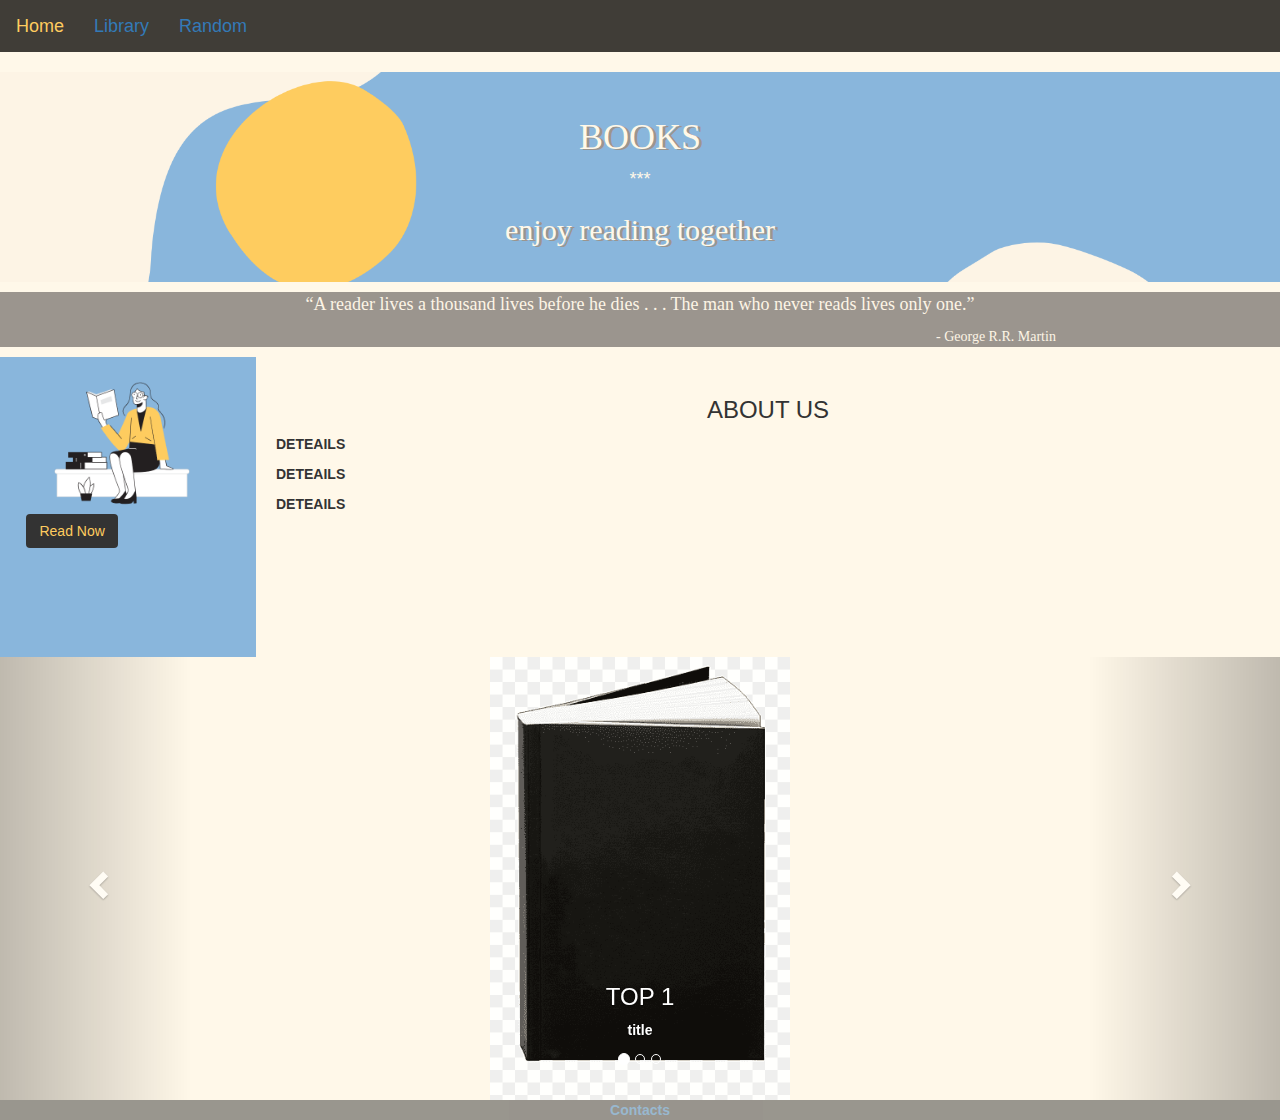
<file: index.html>
<!DOCTYPE html>

<html>

    <!-- NAVIGATION BAR-->
    <head>
        <div style="background-color: #403D37;">
          <nav class="navbar navbar-dark bg-dark">
            <a class='navbar-brand' href = 'index.html' style = "color: #fecc5f;">Home</a>
            <a class='navbar-brand' href = 'library.html'>Library</a>
            <a class='navbar-brand' href = 'random.html'>Random</a>
          </nav>
        </div>

        <meta charset="utf-8">
        <meta name="viewport" content="width=device-width, initial-scale=1">
        <link rel="stylesheet" href="https://maxcdn.bootstrapcdn.com/bootstrap/3.4.1/css/bootstrap.min.css">
        <script src="https://ajax.googleapis.com/ajax/libs/jquery/3.6.0/jquery.min.js"></script>
        <script src="https://maxcdn.bootstrapcdn.com/bootstrap/3.4.1/js/bootstrap.min.js"></script>


    </head>

    <link href = 'styles.css' rel = 'stylesheet'>

    <body>

      <!--EXTENTION OF MAIN HTML-->


        <!--SHAPKA SAITU-->
        <header>
            <div class = 'shapka'>
                <div class = 'caption'>
                    <p class = 'blue'>-</p>
                        <h1>BOOKS</h1>
                    <p class ='white_no_shadow' >***</p>
                <h2 class = 'white'>enjoy reading together</h2>
                <p class="ghost">===</p>
                </div>
            </div>
        </header>

        <!--QUOTES-->

        <div class = 'quote'>
          <p class = 'caption'>“A reader lives a thousand lives before he dies . . . The man who never reads lives only one.”
            <ul style = 'margin-left: 70%' class = 'quote'>- George R.R. Martin<b class = 'qhost'></ul></p>
        </div>

        <!--INFO-->

          <section>
            <nav class = "block">
              <p style = 'margin: auto'><img alt = 'book_image' src = 'book.png' height = 130px></p>

              <div class="dropdown" style ='margin: 3%'>
                <button class="btn btn-secondary dropdown-toggle" type="button" id="dropdownMenuButton" data-toggle="dropdown" aria-haspopup="true" aria-expanded="false" style ='background-color: #333333; color: #FECC5F'>
                  Read Now
                </button>
                <div class="dropdown-menu" aria-labelledby="dropdownMenuButton">
                  <li><a class="dropdown-item" href="katheryna.html" style = 'color: #337AB7'>"Katheryna" (Shevchenko)</a></li>
                  <li><a class="dropdown-item" href="#" style = 'color: #337AB7'>Another action</a></li>
                  <li><a class="dropdown-item" href="#" style = 'color: #337AB7'>Something else here</a></li>
                </div>
              </div>

            </nav>
              <article>
                <h3 style = 'text-align: center'>ABOUT US</h3>

                <p>DETEAILS</p>
                <p>DETEAILS</p>
                <p>DETEAILS</p>
              </article>
          </section>

        <!--CAROUSEL-->

        <div id="myCarousel" class="carousel slide" data-ride="carousel">
            <!-- Indicators -->
            <ol class="carousel-indicators">
              <li data-target="#myCarousel" data-slide-to="0" class="active"></li>
              <li data-target="#myCarousel" data-slide-to="1"></li>
              <li data-target="#myCarousel" data-slide-to="2"></li>
            </ol>

            <!-- Wrapper for slides -->
            <div class="carousel-inner">

              <div class="item active">
                <img src="slideexample.png" alt="book1" width = 300px height = 350px class="center">
                <div class="carousel-caption">
                  <h3>TOP 1</h3>
                  <p>title</p>
                </div>
              </div>

              <div class="item">
                <img src="slideexample.png" alt="book2" width = 300px height = 350px class="center">
                <div class="carousel-caption">
                  <h3>TOP 2</h3>
                  <p>title</p>
                </div>
              </div>

              <div class="item">
                <img src="slideexample.png" alt="book3" width = 300px height = 350px class="center">
                <div class="carousel-caption">
                  <h3>TOP 3</h3>
                  <p>title</p>
                </div>
              </div>
            </div>

            <!-- Left and right controls -->
            <a class="left carousel-control" href="#myCarousel" data-slide="prev">
              <span class="glyphicon glyphicon-chevron-left"></span>
              <span class="sr-only">Previous</span>
            </a>
            <a class="right carousel-control" href="#myCarousel" data-slide="next">
              <span class="glyphicon glyphicon-chevron-right"></span>
              <span class="sr-only">Next</span>
            </a>
          </div>
        </div>
        <!--FOOTER-->
        <footer style = 'color: #403c36'><a href = 'hello.html'>Contacts</a></footer>
    </body>
</html>
</file>
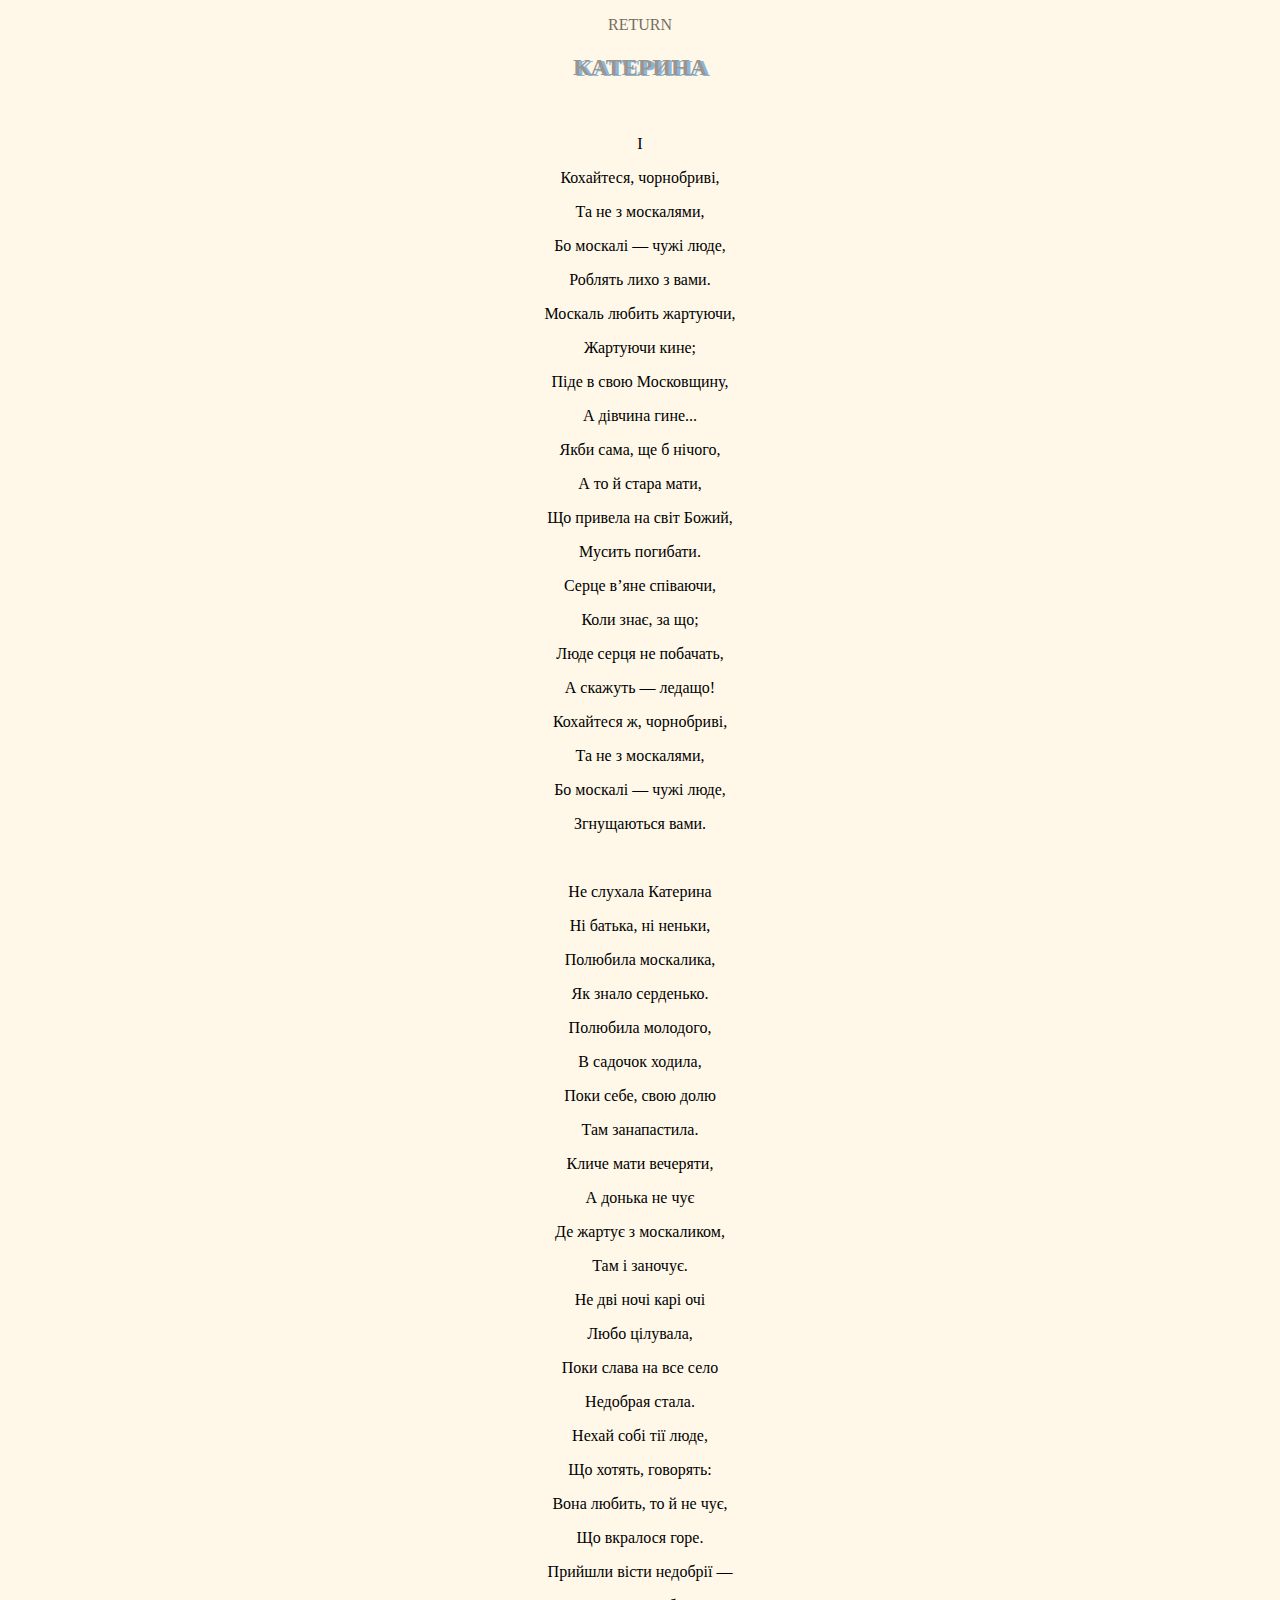
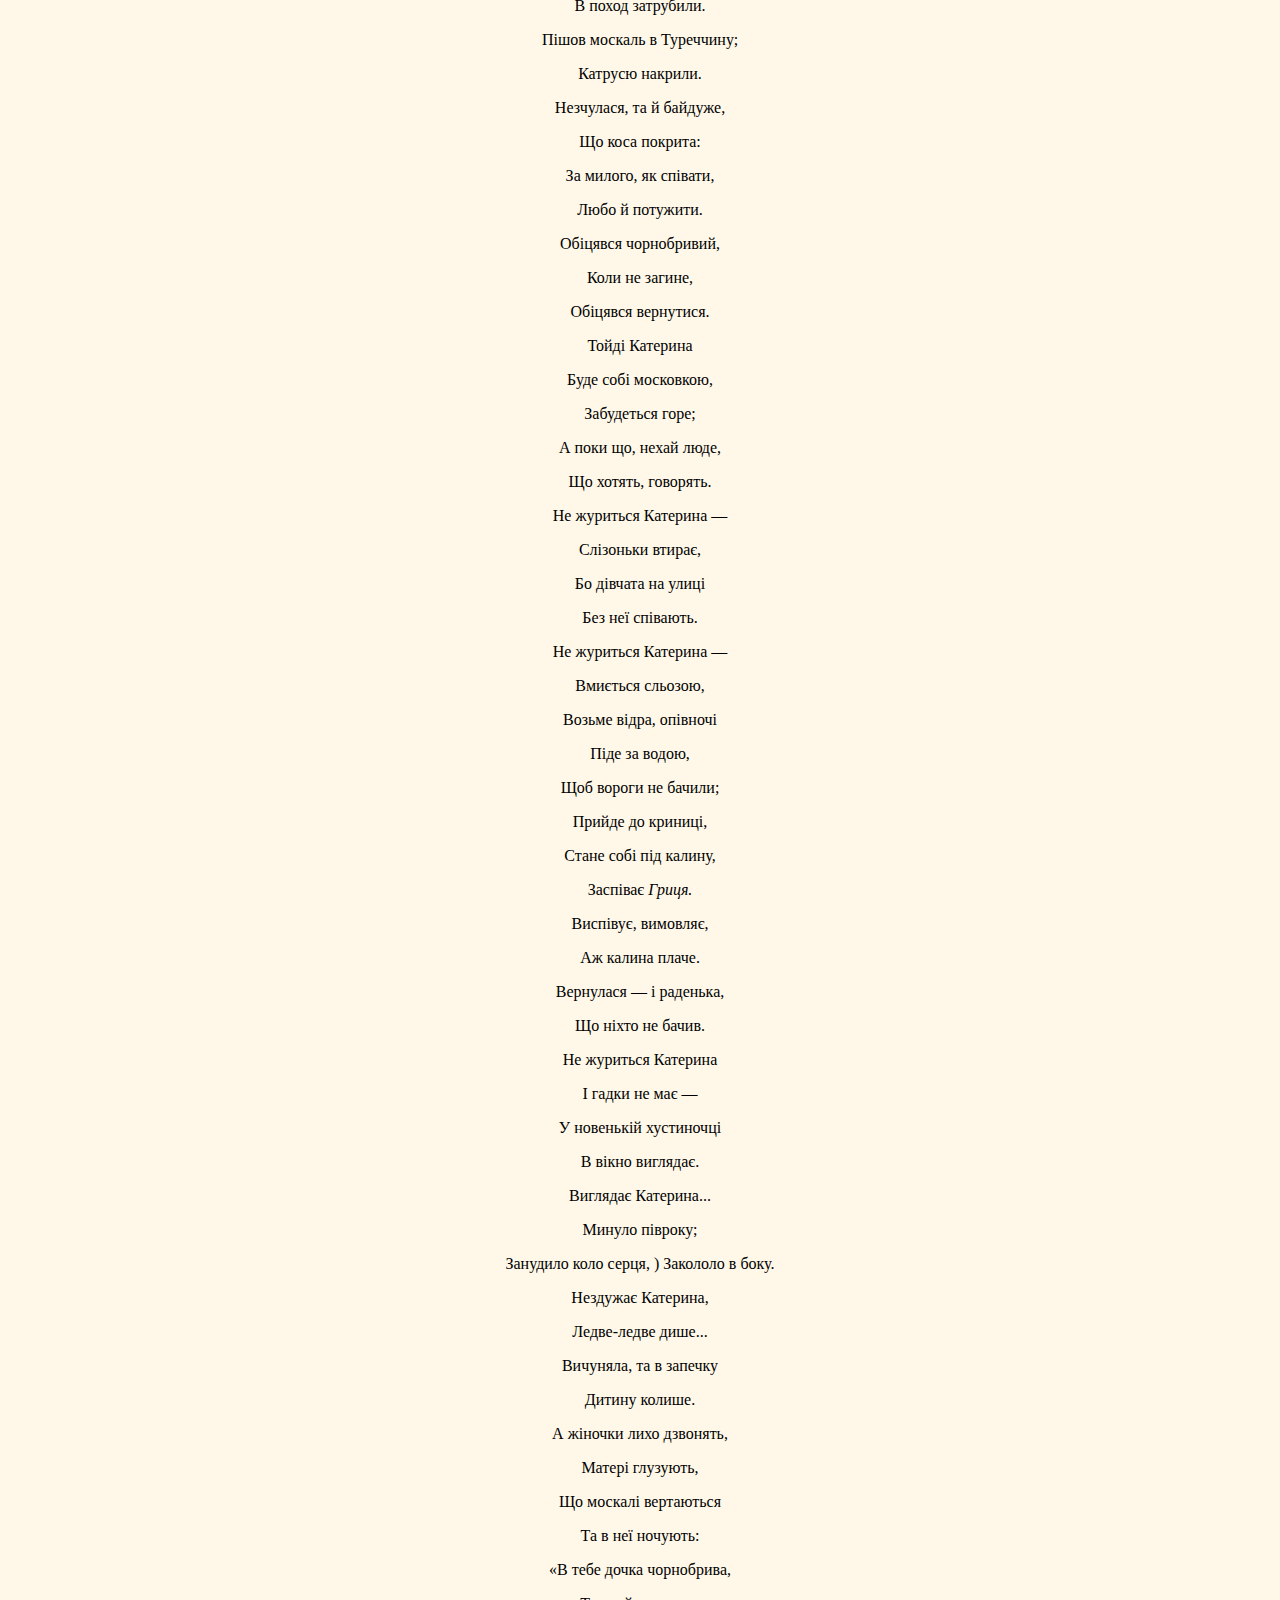
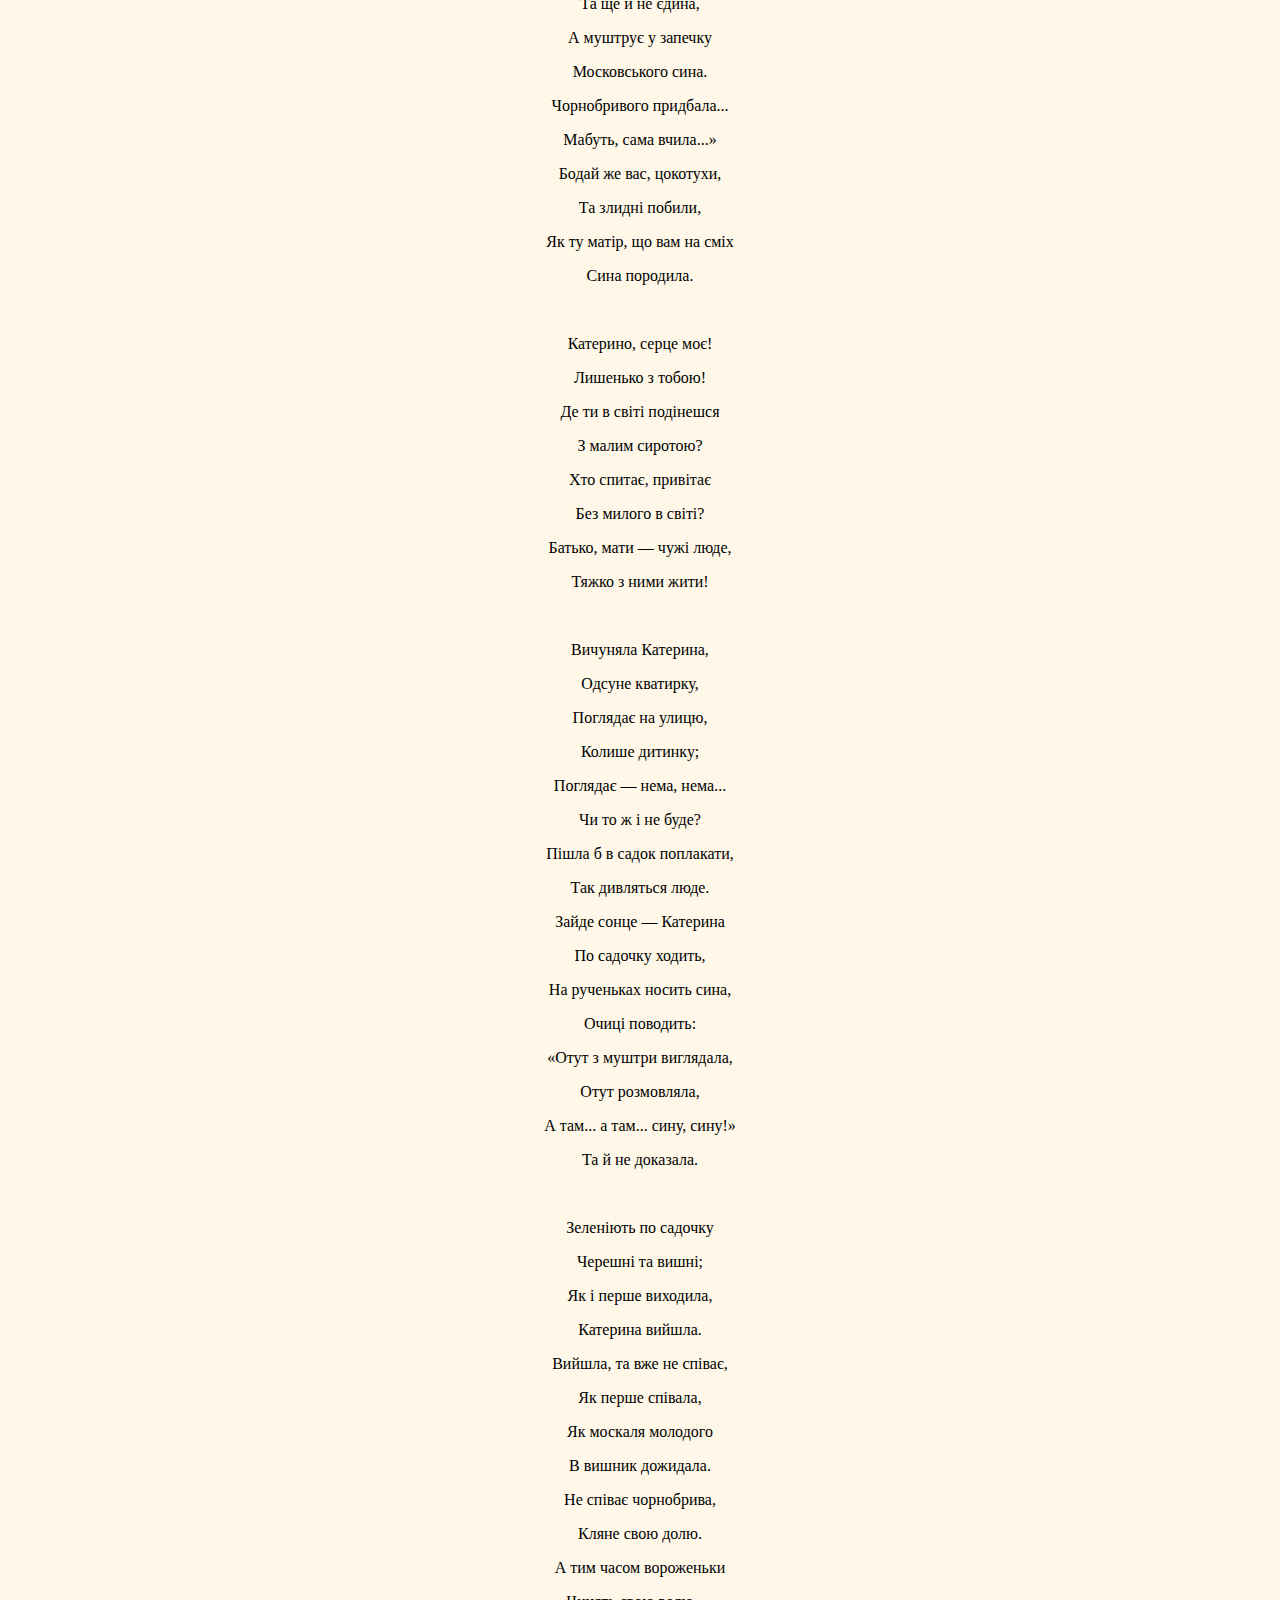
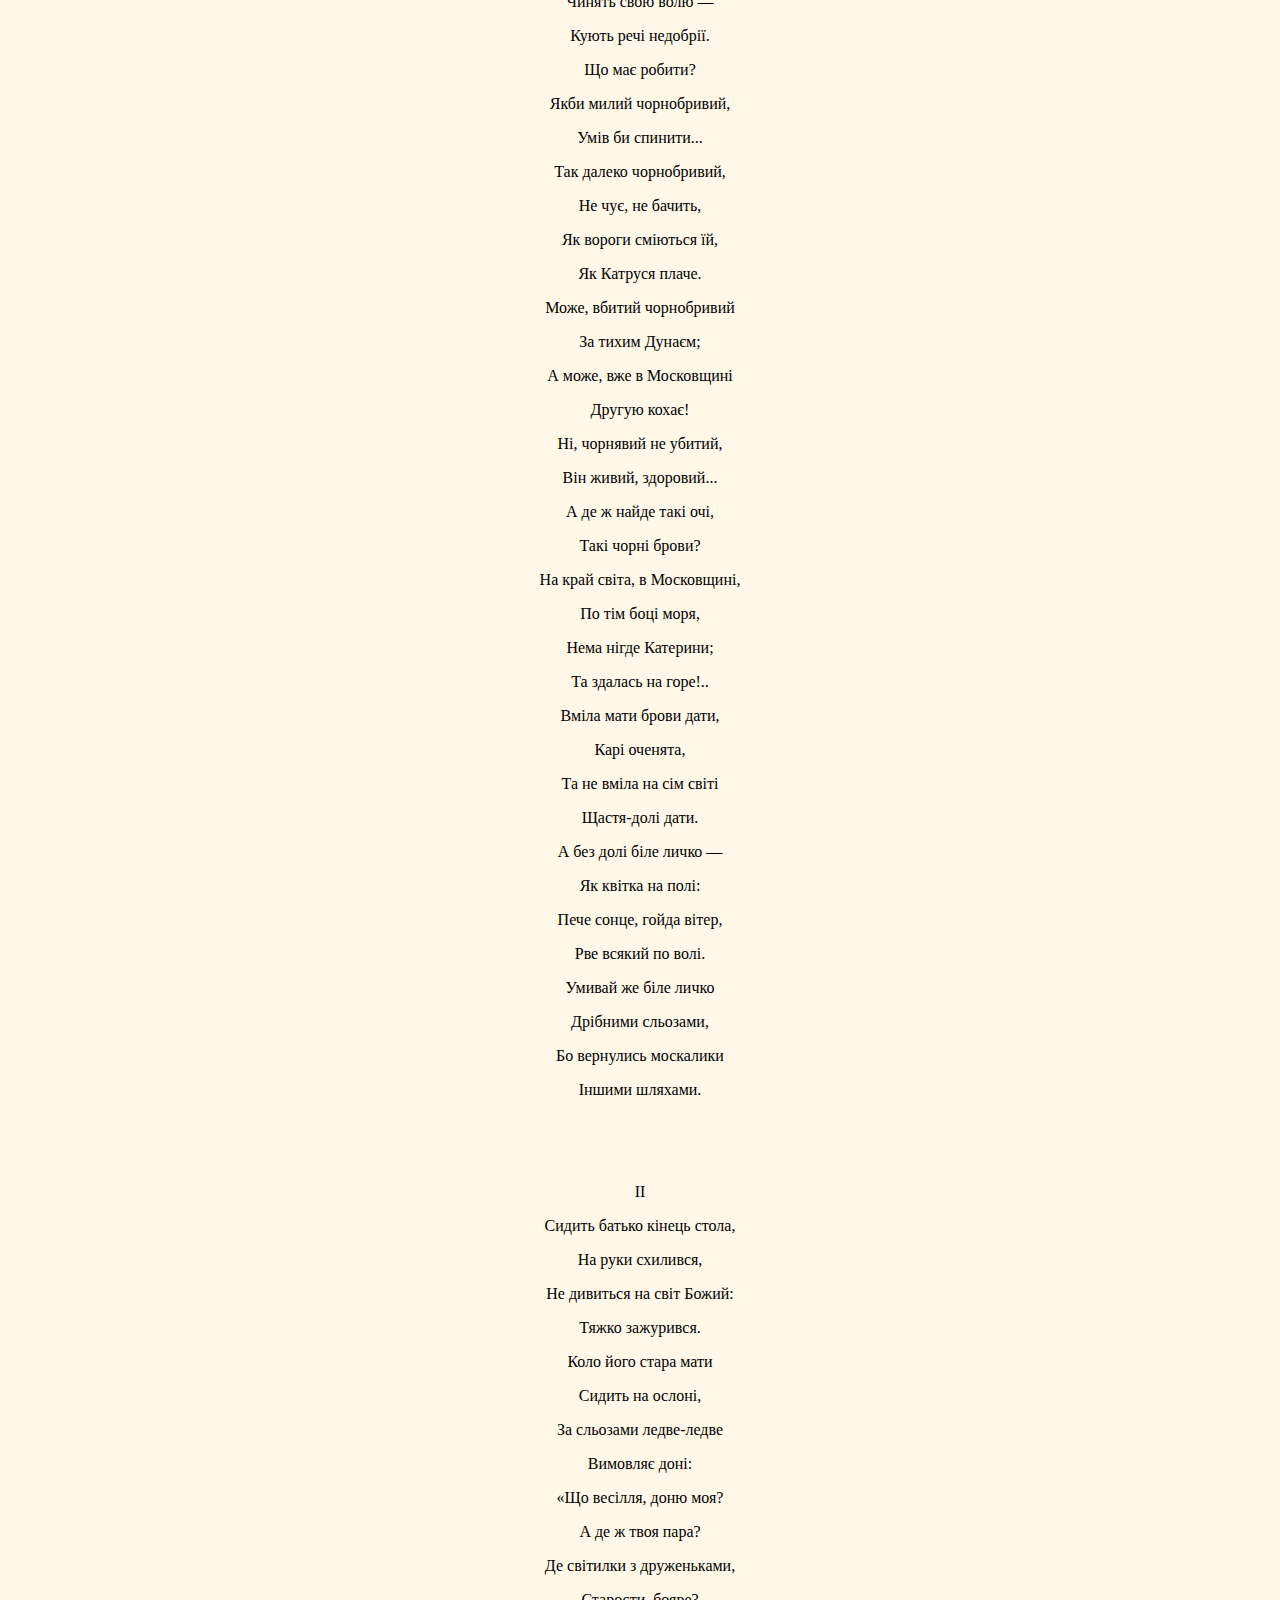
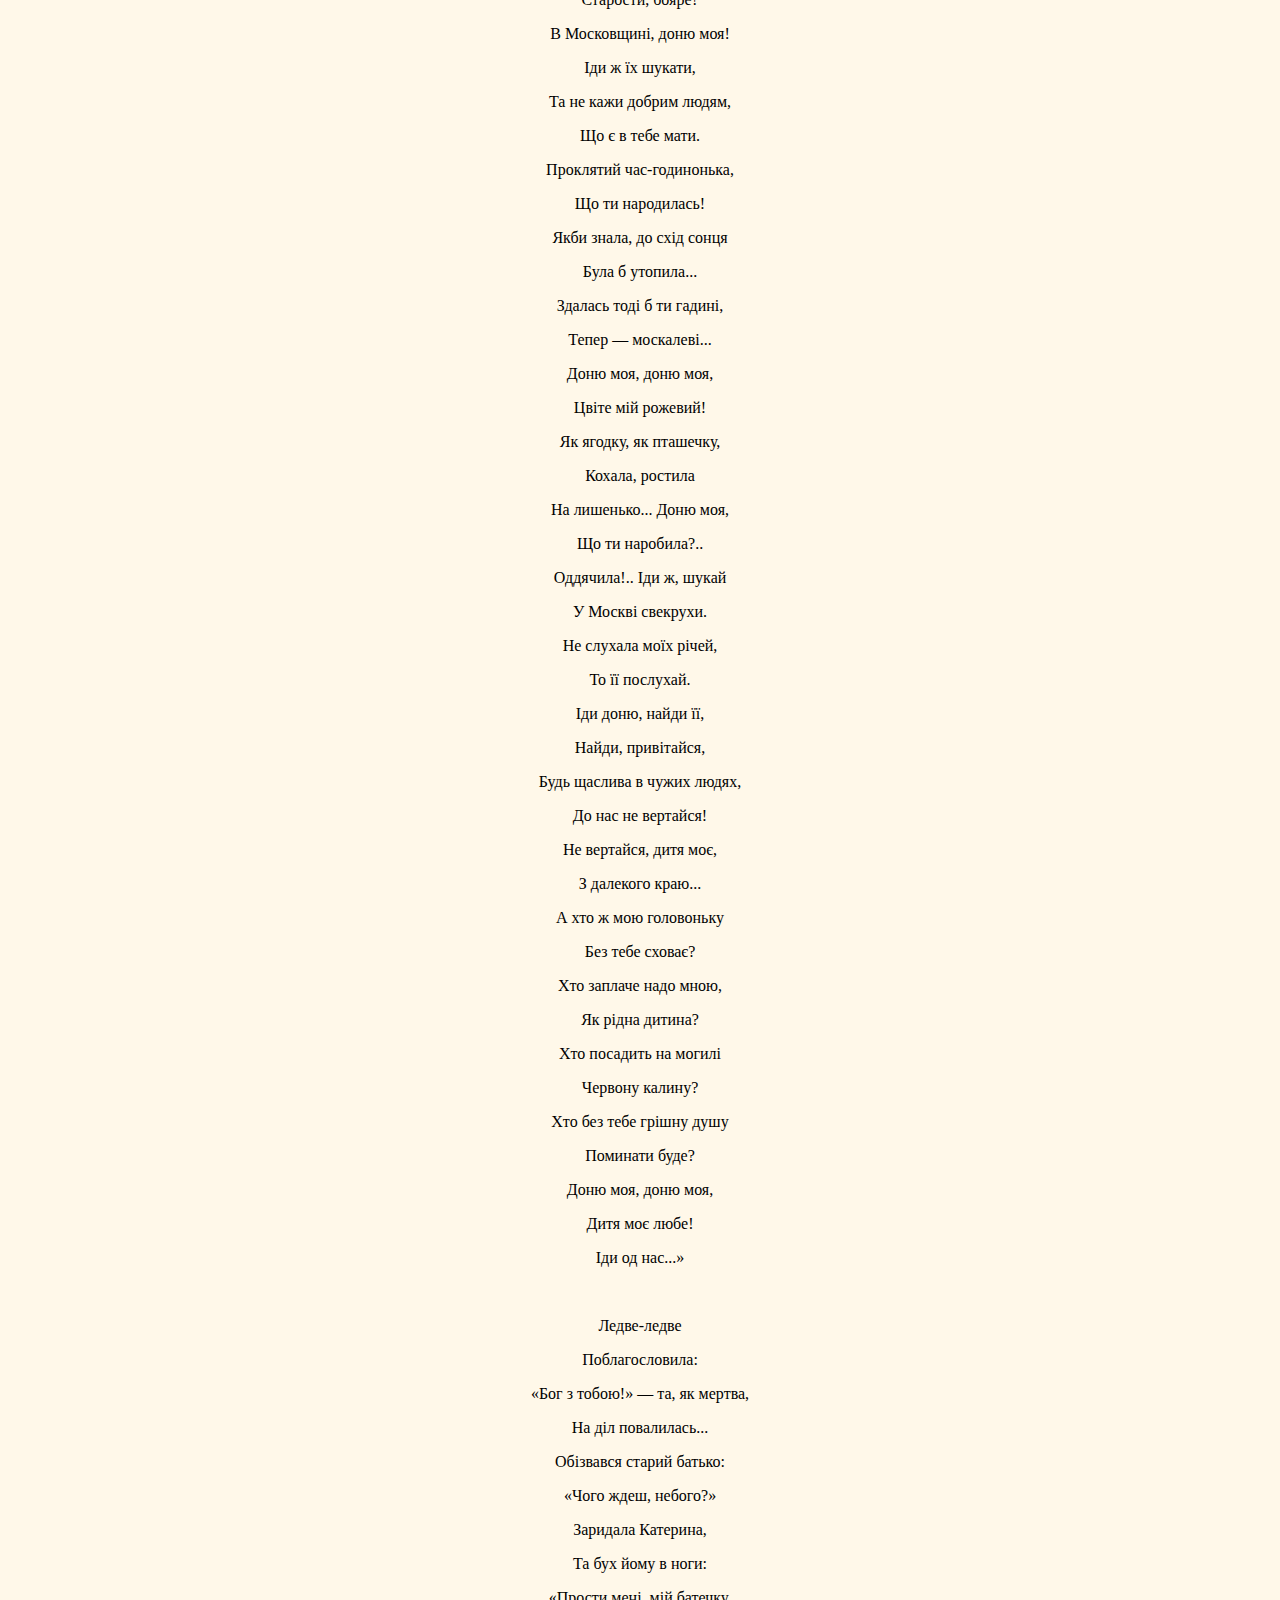
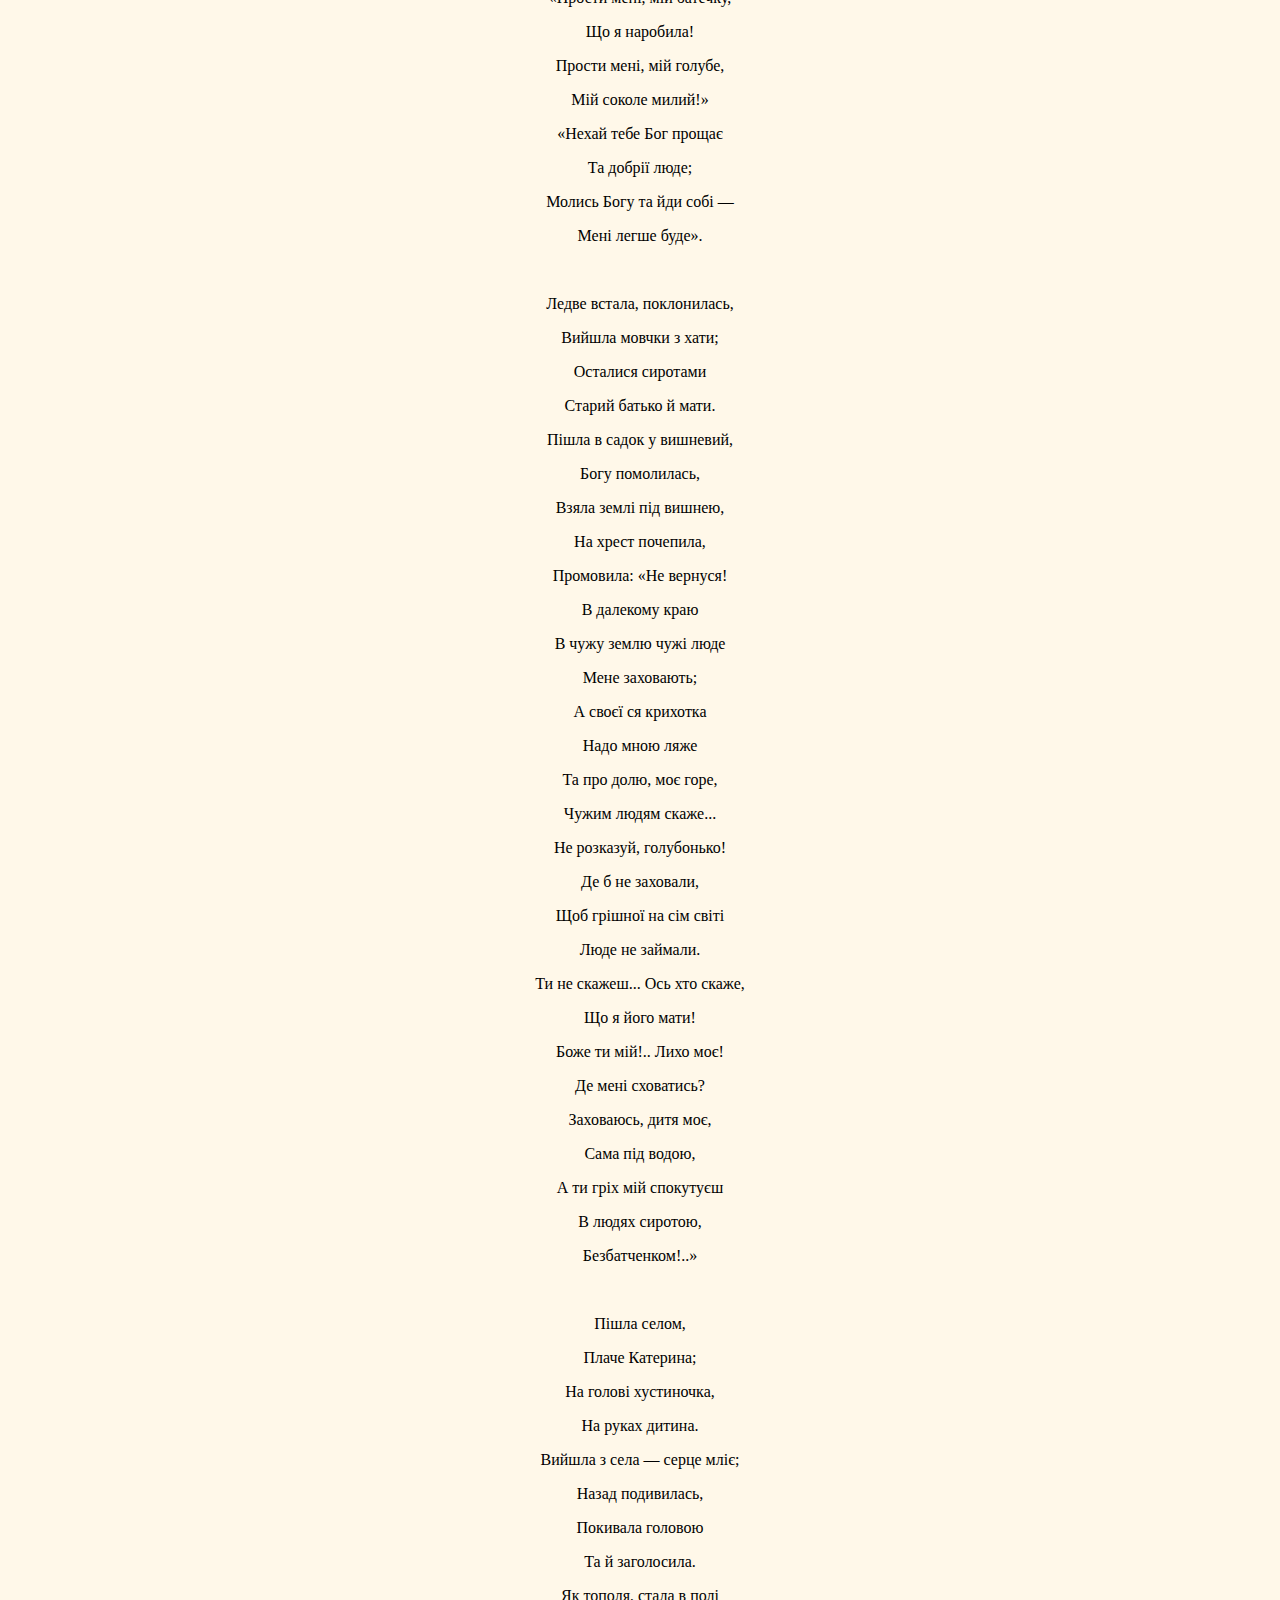
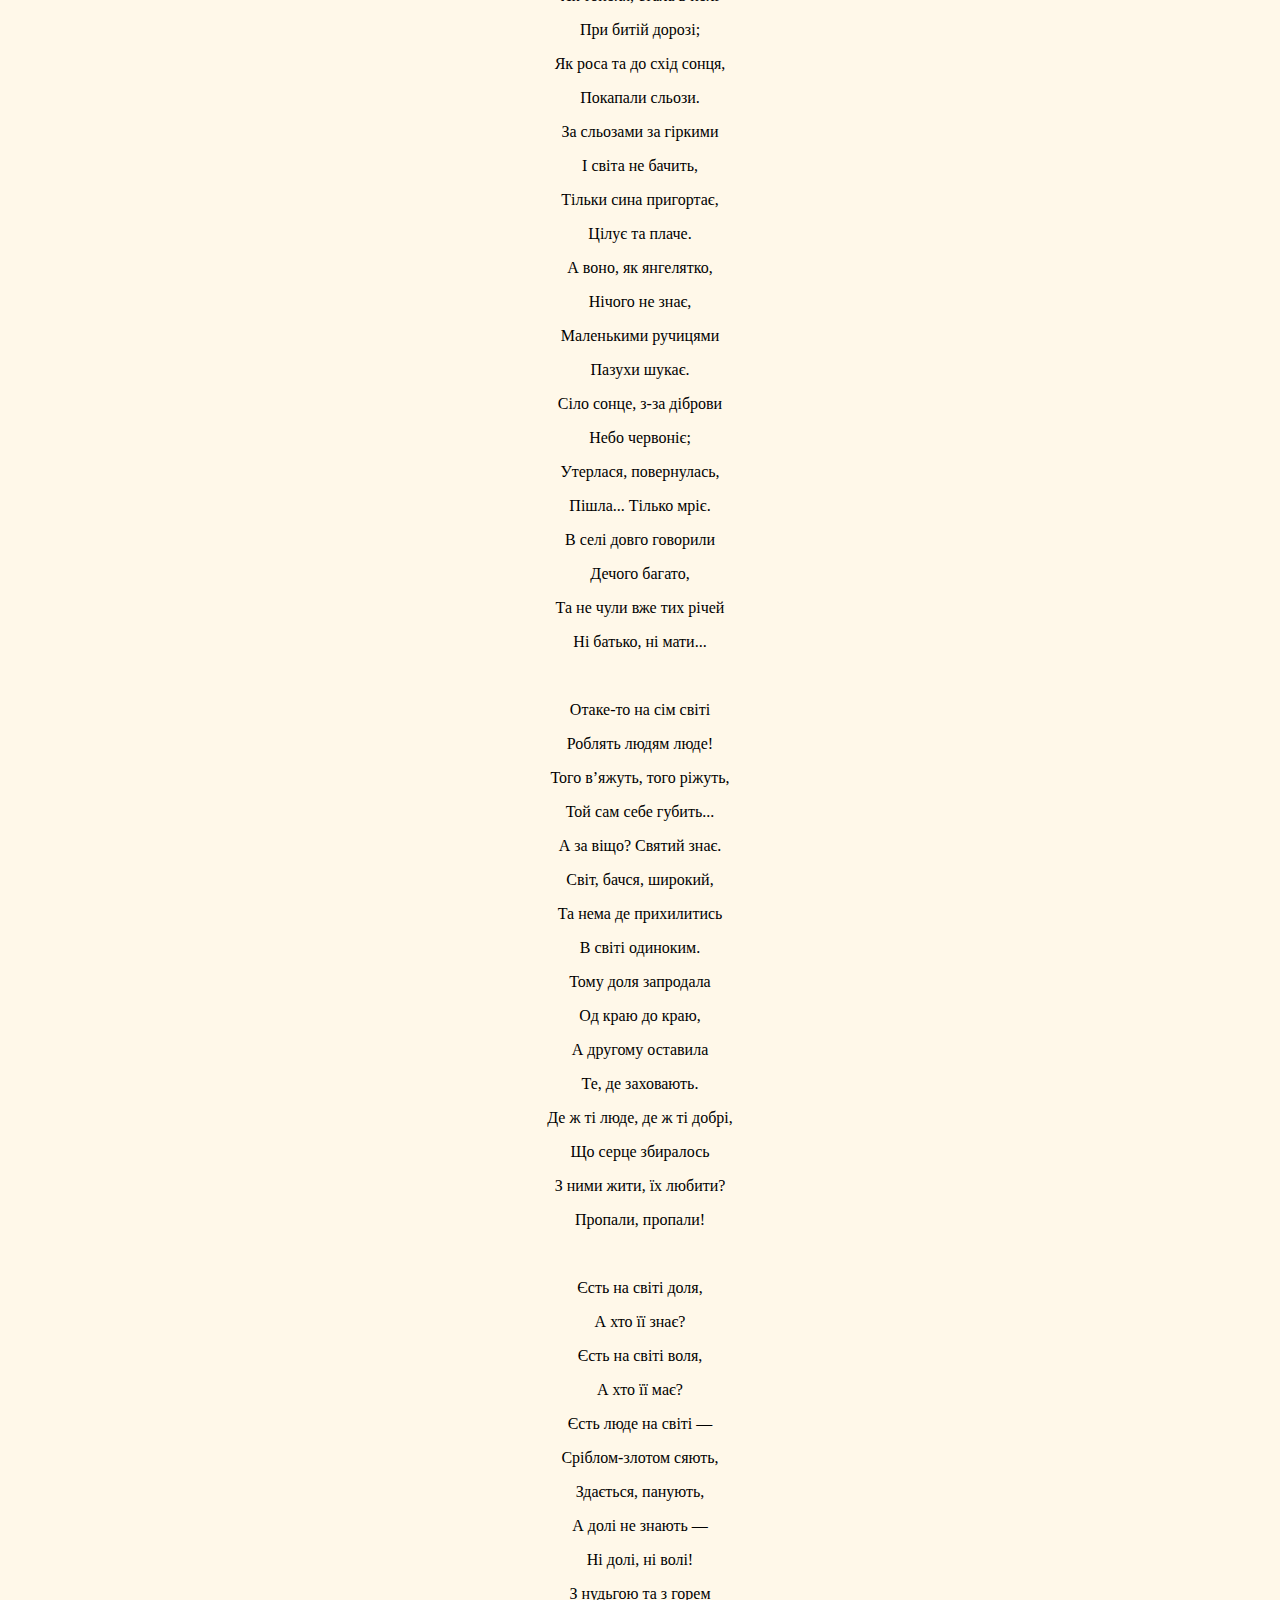
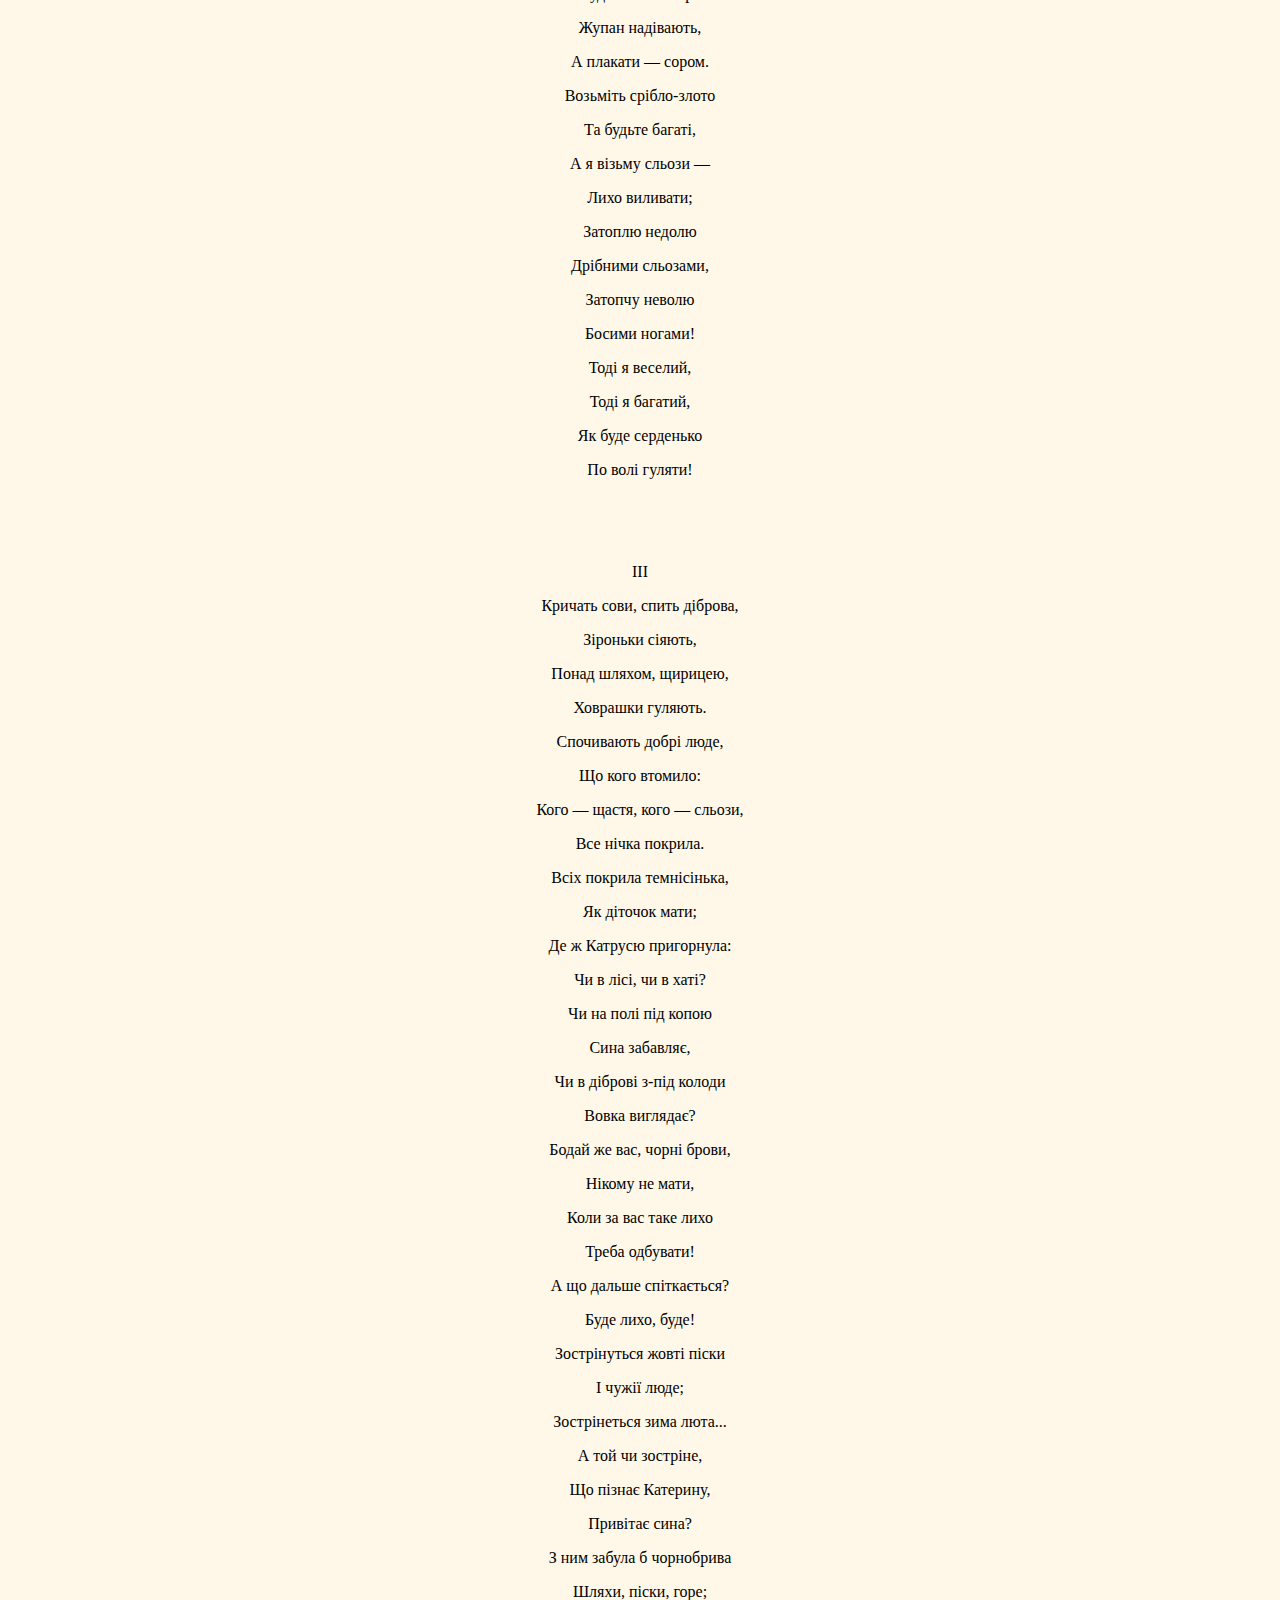
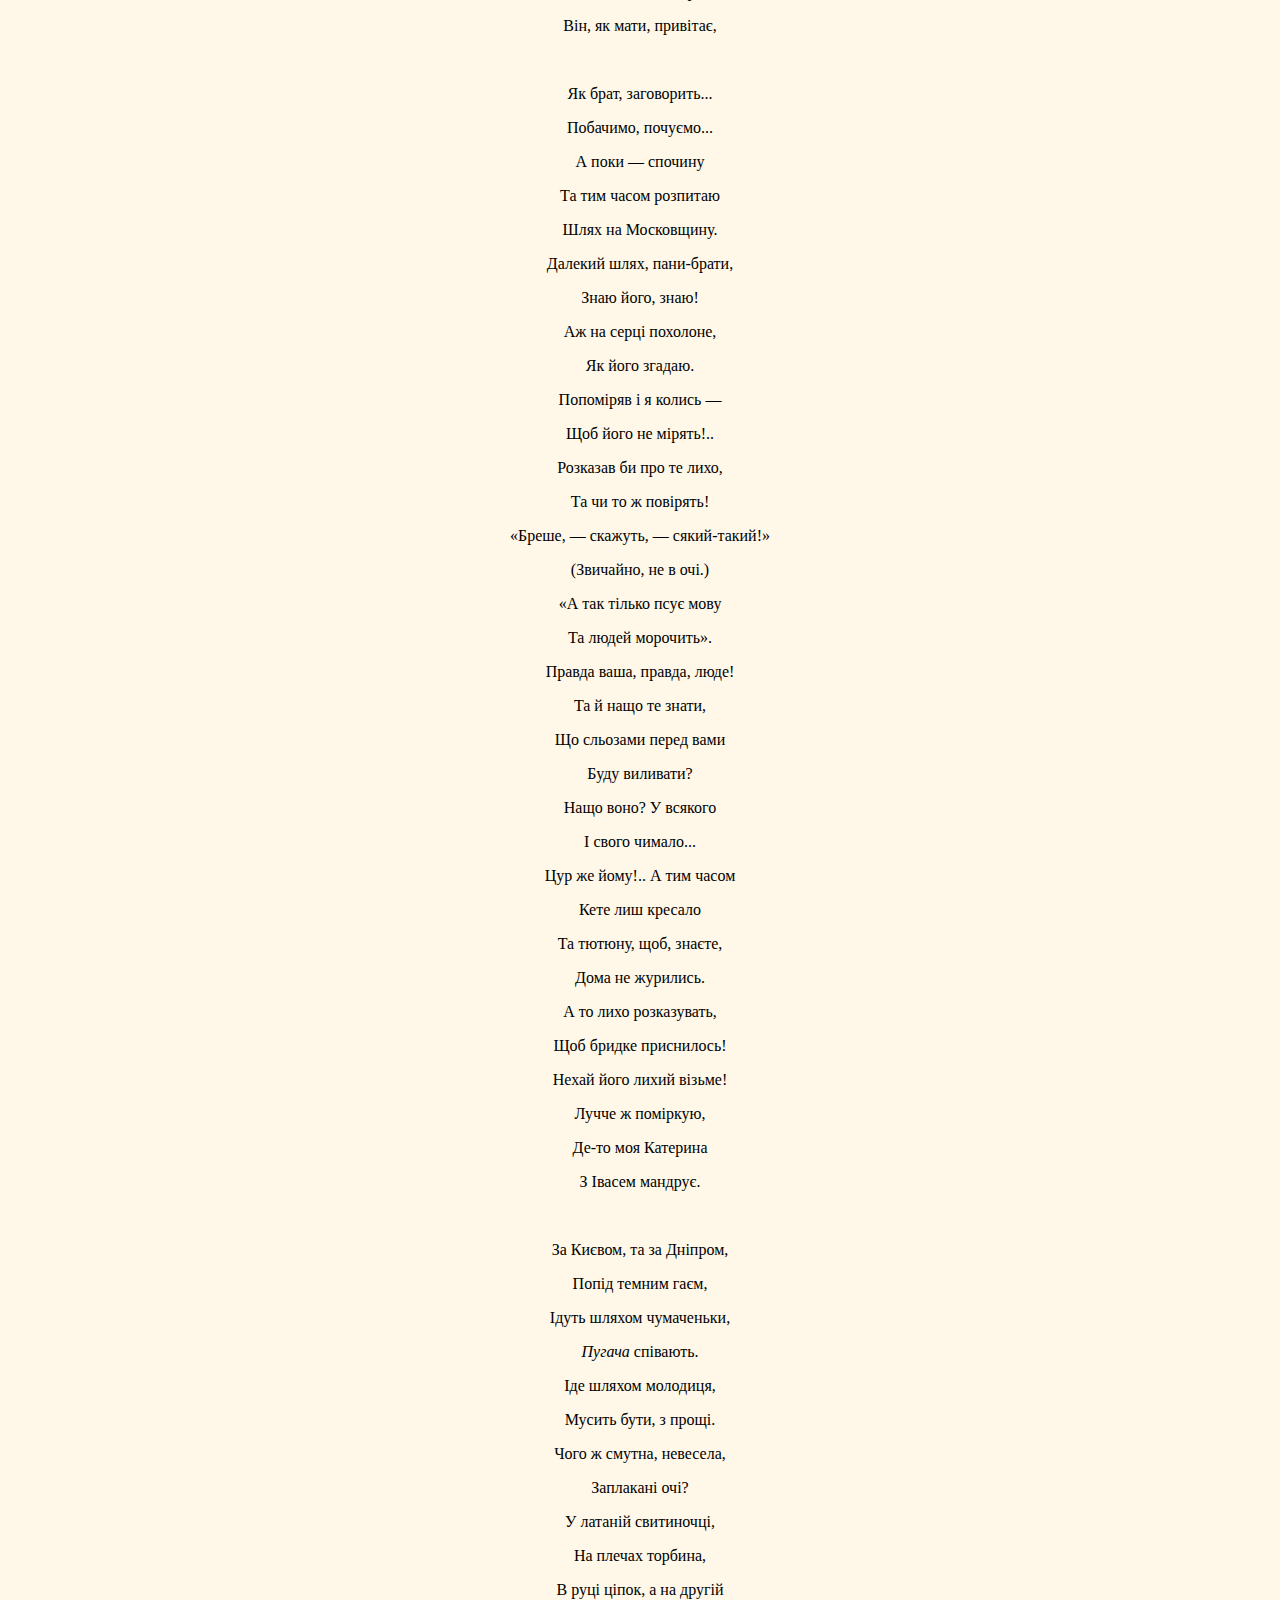
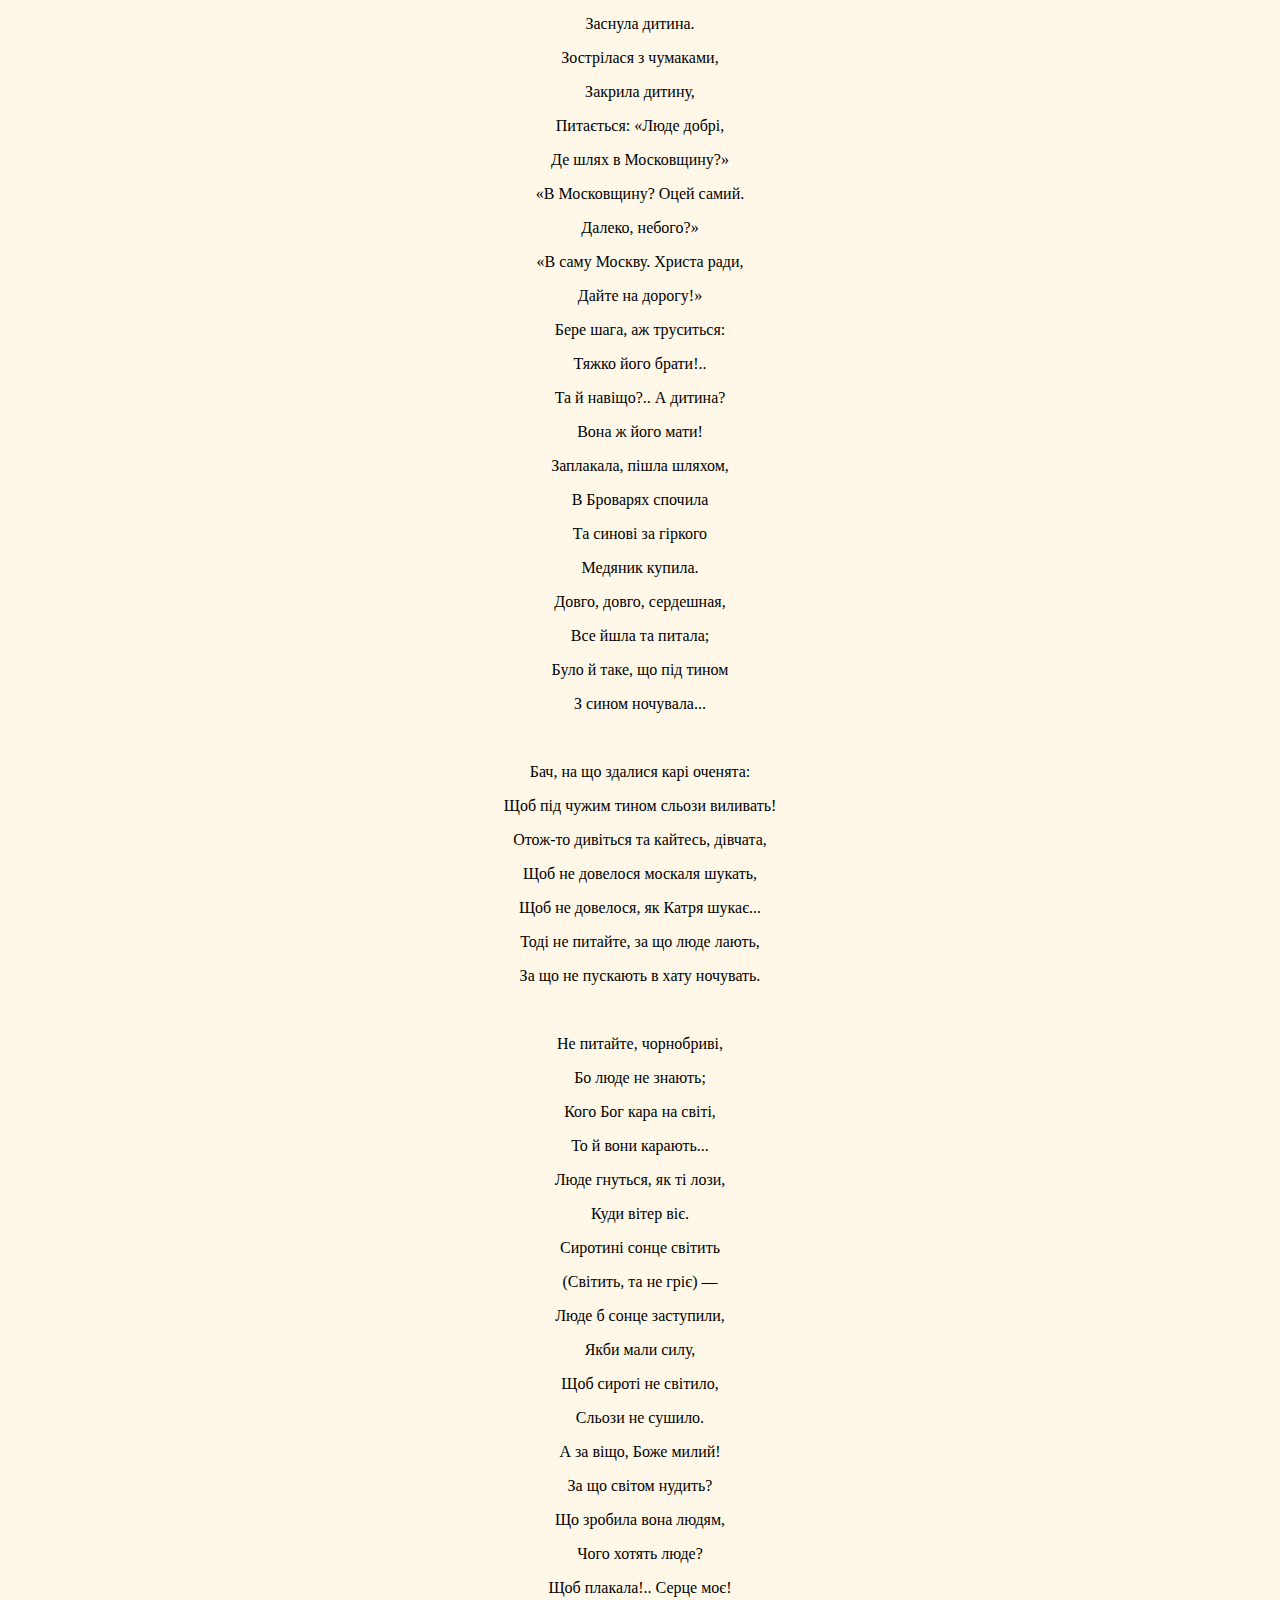
<file: katheryna.html>
<!DOCTYPE html>
<html>
    <head>
        <link href = 'styles.css' rel = 'stylesheet'>
    </head>
    <body style = 'text-align: center'>

        <p><a href = 'library.html' style = 'color: #756d63'>RETURN</a></p>

        <h2><b>КАТЕРИНА</b></h2>

        <p class=K1><br></p>

        <p class=K1>І</p>

        <p class=K1>Кохайтеся, чорнобриві,</p>

        <p class=K1>Та не з москалями,</p>

        <p class=K1>Бо москалі — чужі люде,</p>

        <p class=K1>Роблять лихо з вами.</p>

        <p class=K1>Москаль любить жартуючи,</p>

        <p class=K1>Жартуючи кине;</p>

        <p class=K1>Піде в свою Московщину,</p>

        <p class=K1>А дівчина гине...</p>

        <p class=K1>Якби сама, ще б нічого,</p>

        <p class=K1>А то й стара мати,</p>

        <p class=K1>Що привела на світ Божий,</p>

        <p class=K1>Мусить погибати.</p>

        <p class=K1>Серце в’яне співаючи,</p>

        <p class=K1>Коли знає, за що;</p>

        <p class=K1>Люде серця не побачать,</p>

        <p class=K1>А скажуть — ледащо!</p>

        <p class=K1>Кохайтеся ж, чорнобриві,</p>

        <p class=K1>Та не з москалями,</p>

        <p class=K1>Бо москалі — чужі люде,</p>

        <p class=K1>Згнущаються вами.</p>

        <p class=K1><br></p>

        <p class=K1>Не слухала Катерина</p>

        <p class=K1>Ні батька, ні неньки,</p>

        <p class=K1>Полюбила москалика,</p>

        <p class=K1>Як знало серденько.</p>

        <p class=K1>Полюбила молодого,</p>

        <p class=K1>В садочок ходила,</p>

        <p class=K1>Поки себе, свою долю</p>

        <p class=K1>Там занапастила.</p>

        <p class=K1>Кличе мати вечеряти,</p>

        <p class=K1>А донька не чує</p>

        <p class=K1>Де жартує з москаликом,</p>

        <p class=K1>Там і заночує.</p>

        <p class=K1>Не дві ночі карі очі</p>

        <p class=K1>Любо цілувала,</p>

        <p class=K1>Поки слава на все село</p>

        <p class=K1>Недобрая стала.</p>

        <p class=K1>Нехай собі тії люде,</p>

        <p class=K1>Що хотять, говорять:</p>

        <p class=K1>Вона любить, то й не чує,</p>

        <p class=K1>Що вкралося горе.</p>

        <p class=K1>Прийшли вісти недобрії — </p>

        <p class=K1>В поход затрубили.</p>

        <p class=K1>Пішов москаль в Туреччину;</p>

        <p class=K1>Катрусю накрили.</p>

        <p class=K1>Незчулася, та й байдуже,</p>

        <p class=K1>Що коса покрита:</p>

        <p class=K1>За милого, як співати,</p>

        <p class=K1>Любо й потужити.</p>

        <p class=K1>Обіцявся чорнобривий,</p>

        <p class=K1>Коли не загине,</p>

        <p class=K1>Обіцявся вернутися.</p>

        <p class=K1>Тойді Катерина</p>

        <p class=K1>Буде собі московкою,</p>

        <p class=K1>Забудеться горе;</p>

        <p class=K1>А поки що, нехай люде,</p>

        <p class=K1>Що хотять, говорять.</p>

        <p class=K1>Не журиться Катерина — </p>

        <p class=K1>Слізоньки втирає,</p>

        <p class=K1>Бо дівчата на улиці</p>

        <p class=K1>Без неї співають.</p>

        <p class=K1>Не журиться Катерина — </p>

        <p class=K1>Вмиється сльозою,</p>

        <p class=K1>Возьме відра, опівночі</p>

        <p class=K1>Піде за водою,</p>

        <p class=K1>Щоб вороги не бачили;</p>

        <p class=K1>Прийде до криниці,</p>

        <p class=K1>Стане собі під калину,</p>

        <p class=K1>Заспіває <i>Гриця.</i></p>

        <p class=K1>Виспівує, вимовляє,</p>

        <p class=K1>Аж калина плаче.</p>

        <p class=K1>Вернулася — і раденька,</p>

        <p class=K1>Що ніхто не бачив.</p>

        <p class=K1>Не журиться Катерина</p>

        <p class=K1>І гадки не має —</p>

        <p class=K1>У новенькій хустиночці</p>

        <p class=K1>В вікно виглядає.</p>

        <p class=K1>Виглядає Катерина...</p>

        <p class=K1>Минуло півроку;</p>

        <p class=K1>Занудило коло серця, ) Закололо в боку.</p>

        <p class=K1>Нездужає Катерина,</p>

        <p class=K1>Ледве-ледве дише...</p>

        <p class=K1>Вичуняла, та в запечку</p>

        <p class=K1>Дитину колише.</p>

        <p class=K1>А жіночки лихо дзвонять,</p>

        <p class=K1>Матері глузують,</p>

        <p class=K1>Що москалі вертаються</p>

        <p class=K1>Та в неї ночують:</p>

        <p class=K1>«В тебе дочка чорнобрива,</p>

        <p class=K1>Та ще й не єдина,</p>

        <p class=K1>А муштрує у запечку</p>

        <p class=K1>Московського сина.</p>

        <p class=K1>Чорнобривого придбала...</p>

        <p class=K1>Мабуть, сама вчила...»</p>

        <p class=K1>Бодай же вас, цокотухи,</p>

        <p class=K1>Та злидні побили,</p>

        <p class=K1>Як ту матір, що вам на сміх</p>

        <p class=K1>Сина породила.</p>

        <p class=K1><br></p>

        <p class=K1>Катерино, серце моє!</p>

        <p class=K1>Лишенько з тобою!</p>

        <p class=K1>Де ти в світі подінешся</p>

        <p class=K1>З малим сиротою?</p>

        <p class=K1>Хто спитає, привітає</p>

        <p class=K1>Без милого в світі?</p>

        <p class=K1>Батько, мати — чужі люде,</p>

        <p class=K1>Тяжко з ними жити!</p>

        <p class=K1><br></p>

        <p class=K1>Вичуняла Катерина,</p>

        <p class=K1>Одсуне кватирку,</p>

        <p class=K1>Поглядає на улицю,</p>

        <p class=K1>Колише дитинку;</p>

        <p class=K1>Поглядає — нема, нема...</p>

        <p class=K1>Чи то ж і не буде?</p>

        <p class=K1>Пішла б в садок поплакати,</p>

        <p class=K1>Так дивляться люде.</p>

        <p class=K1>Зайде сонце — Катерина</p>

        <p class=K1>По садочку ходить,</p>

        <p class=K1>На рученьках носить сина,</p>

        <p class=K1>Очиці поводить:</p>

        <p class=K1>«Отут з муштри виглядала,</p>

        <p class=K1>Отут розмовляла,</p>

        <p class=K1>А там... а там... сину, сину!»</p>

        <p class=K1>Та й не доказала.</p>

        <p class=K1><br></p>

        <p class=K1>Зеленіють по садочку</p>

        <p class=K1>Черешні та вишні;</p>

        <p class=K1>Як і перше виходила,</p>

        <p class=K1>Катерина вийшла.</p>

        <p class=K1>Вийшла, та вже не співає,</p>

        <p class=K1>Як перше співала,</p>

        <p class=K1>Як москаля молодого</p>

        <p class=K1>В вишник дожидала.</p>

        <p class=K1>Не співає чорнобрива,</p>

        <p class=K1>Кляне свою долю.</p>

        <p class=K1>А тим часом вороженьки</p>

        <p class=K1>Чинять свою волю — </p>

        <p class=K1>Кують речі недобрії.</p>

        <p class=K1>Що має робити?</p>

        <p class=K1>Якби милий чорнобривий,</p>

        <p class=K1>Умів би спинити...</p>

        <p class=K1>Так далеко чорнобривий,</p>

        <p class=K1>Не чує, не бачить,</p>

        <p class=K1>Як вороги сміються їй,</p>

        <p class=K1>Як Катруся плаче.</p>

        <p class=K1>Може, вбитий чорнобривий</p>

        <p class=K1>За тихим Дунаєм;</p>

        <p class=K1>А може, вже в Московщині</p>

        <p class=K1>Другую кохає!</p>

        <p class=K1>Ні, чорнявий не убитий,</p>

        <p class=K1>Він живий, здоровий...</p>

        <p class=K1>А де ж найде такі очі,</p>

        <p class=K1>Такі чорні брови?</p>

        <p class=K1>На край світа, в Московщині,</p>

        <p class=K1>По тім боці моря,</p>

        <p class=K1>Нема нігде Катерини;</p>

        <p class=K1>Та здалась на горе!..</p>

        <p class=K1>Вміла мати брови дати,</p>

        <p class=K1>Карі оченята,</p>

        <p class=K1>Та не вміла на сім світі</p>

        <p class=K1>Щастя-долі дати.</p>

        <p class=K1>А без долі біле личко — </p>

        <p class=K1>Як квітка на полі:</p>

        <p class=K1>Пече сонце, гойда вітер,</p>

        <p class=K1>Рве всякий по волі.</p>

        <p class=K1>Умивай же біле личко</p>

        <p class=K1>Дрібними сльозами,</p>

        <p class=K1>Бо вернулись москалики</p>

        <p class=K1>Іншими шляхами.</p>

        <p class=K1><br></p>

        <p class=K1><br></p>

        <p class=K1>II</p>

        <p class=K1>Сидить батько кінець стола,</p>

        <p class=K1>На руки схилився,</p>

        <p class=K1>Не дивиться на світ Божий:</p>

        <p class=K1>Тяжко зажурився.</p>

        <p class=K1>Коло його стара мати</p>

        <p class=K1>Сидить на ослоні,</p>

        <p class=K1>За сльозами ледве-ледве</p>

        <p class=K1>Вимовляє доні:</p>

        <p class=K1>«Що весілля, доню моя?</p>

        <p class=K1>А де ж твоя пара?</p>

        <p class=K1>Де світилки з друженьками,</p>

        <p class=K1>Старости, бояре?</p>

        <p class=K1>В Московщині, доню моя!</p>

        <p class=K1>Іди ж їх шукати,</p>

        <p class=K1>Та не кажи добрим людям,</p>

        <p class=K1>Що є в тебе мати.</p>

        <p class=K1>Проклятий час-годинонька,</p>

        <p class=K1>Що ти народилась!</p>

        <p class=K1>Якби знала, до схід сонця</p>

        <p class=K1>Була б утопила...</p>

        <p class=K1>Здалась тоді б ти гадині,</p>

        <p class=K1>Тепер — москалеві...</p>

        <p class=K1>Доню моя, доню моя,</p>

        <p class=K1>Цвіте мій рожевий!</p>

        <p class=K1>Як ягодку, як пташечку,</p>

        <p class=K1>Кохала, ростила</p>

        <p class=K1>На лишенько... Доню моя,</p>

        <p class=K1>Що ти наробила?..</p>

        <p class=K1>Оддячила!.. Іди ж, шукай</p>

        <p class=K1>У Москві свекрухи.</p>

        <p class=K1>Не слухала моїх річей,</p>

        <p class=K1>То її послухай.</p>

        <p class=K1>Іди доню, найди її,</p>

        <p class=K1>Найди, привітайся,</p>

        <p class=K1>Будь щаслива в чужих людях,</p>

        <p class=K1>До нас не вертайся!</p>

        <p class=K1>Не вертайся, дитя моє,</p>

        <p class=K1>З далекого краю...</p>

        <p class=K1>А хто ж мою головоньку</p>

        <p class=K1>Без тебе сховає?</p>

        <p class=K1>Хто заплаче надо мною,</p>

        <p class=K1>Як рідна дитина?</p>

        <p class=K1>Хто посадить на могилі</p>

        <p class=K1>Червону калину?</p>

        <p class=K1>Хто без тебе грішну душу</p>

        <p class=K1>Поминати буде?</p>

        <p class=K1>Доню моя, доню моя,</p>

        <p class=K1>Дитя моє любе!</p>

        <p class=K1>Іди од нас...»</p>

        <p class=K1><br></p>

        <p class=K1>Ледве-ледве</p>

        <p class=K1>Поблагословила:</p>

        <p class=K1>«Бог з тобою!» — та, як мертва,</p>

        <p class=K1>На діл повалилась...</p>

        <p class=K1>Обізвався старий батько:</p>

        <p class=K1>«Чого ждеш, небого?»</p>

        <p class=K1>Заридала Катерина,</p>

        <p class=K1>Та бух йому в ноги:</p>

        <p class=K1>«Прости мені, мій батечку,</p>

        <p class=K1>Що я наробила!</p>

        <p class=K1>Прости мені, мій голубе,</p>

        <p class=K1>Мій соколе милий!»</p>

        <p class=K1>«Нехай тебе Бог прощає</p>

        <p class=K1>Та добрії люде;</p>

        <p class=K1>Молись Богу та йди собі — </p>

        <p class=K1>Мені легше буде».</p>

        <p class=K1><br></p>

        <p class=K1>Ледве встала, поклонилась,</p>

        <p class=K1>Вийшла мовчки з хати;</p>

        <p class=K1>Осталися сиротами</p>

        <p class=K1>Старий батько й мати.</p>

        <p class=K1>Пішла в садок у вишневий,</p>

        <p class=K1>Богу помолилась,</p>

        <p class=K1>Взяла землі під вишнею,</p>

        <p class=K1>На хрест почепила,</p>

        <p class=K1>Промовила: «Не вернуся!</p>

        <p class=K1>В далекому краю</p>

        <p class=K1>В чужу землю чужі люде</p>

        <p class=K1>Мене заховають;</p>

        <p class=K1>А своєї ся крихотка</p>

        <p class=K1>Надо мною ляже</p>

        <p class=K1>Та про долю, моє горе,</p>

        <p class=K1>Чужим людям скаже...</p>

        <p class=K1>Не розказуй, голубонько!</p>

        <p class=K1>Де б не заховали,</p>

        <p class=K1>Щоб грішної на сім світі</p>

        <p class=K1>Люде не займали.</p>

        <p class=K1>Ти не скажеш... Ось хто скаже,</p>

        <p class=K1>Що я його мати!</p>

        <p class=K1>Боже ти мій!.. Лихо моє!</p>

        <p class=K1>Де мені сховатись?</p>

        <p class=K1>Заховаюсь, дитя моє,</p>

        <p class=K1>Сама під водою,</p>

        <p class=K1>А ти гріх мій спокутуєш</p>

        <p class=K1>В людях сиротою,</p>

        <p class=K1>Безбатченком!..»</p>

        <p class=K1><br></p>

        <p class=K1>Пішла селом,</p>

        <p class=K1>Плаче Катерина;</p>

        <p class=K1>На голові хустиночка,</p>

        <p class=K1>На руках дитина.</p>

        <p class=K1>Вийшла з села — серце мліє;</p>

        <p class=K1>Назад подивилась,</p>

        <p class=K1>Покивала головою</p>

        <p class=K1>Та й заголосила.</p>

        <p class=K1>Як тополя, стала в полі</p>

        <p class=K1>При битій дорозі;</p>

        <p class=K1>Як роса та до схід сонця,</p>

        <p class=K1>Покапали сльози.</p>

        <p class=K1>За сльозами за гіркими</p>

        <p class=K1>І світа не бачить,</p>

        <p class=K1>Тільки сина пригортає,</p>

        <p class=K1>Цілує та плаче.</p>

        <p class=K1>А воно, як янгелятко,</p>

        <p class=K1>Нічого не знає,</p>

        <p class=K1>Маленькими ручицями</p>

        <p class=K1>Пазухи шукає.</p>

        <p class=K1>Сіло сонце, з-за діброви</p>

        <p class=K1>Небо червоніє;</p>

        <p class=K1>Утерлася, повернулась,</p>

        <p class=K1>Пішла... Тілько мріє.</p>

        <p class=K1>В селі довго говорили</p>

        <p class=K1>Дечого багато,</p>

        <p class=K1>Та не чули вже тих річей</p>

        <p class=K1>Ні батько, ні мати...</p>

        <p class=K1><br></p>

        <p class=K1>Отаке-то на сім світі</p>

        <p class=K1>Роблять людям люде!</p>

        <p class=K1>Того в’яжуть, того ріжуть,</p>

        <p class=K1>Той сам себе губить...</p>

        <p class=K1>А за віщо? Святий знає.</p>

        <p class=K1>Світ, бачся, широкий,</p>

        <p class=K1>Та нема де прихилитись</p>

        <p class=K1>В світі одиноким.</p>

        <p class=K1>Тому доля запродала</p>

        <p class=K1>Од краю до краю,</p>

        <p class=K1>А другому оставила</p>

        <p class=K1>Те, де заховають.</p>

        <p class=K1>Де ж ті люде, де ж ті добрі,</p>

        <p class=K1>Що серце збиралось</p>

        <p class=K1>З ними жити, їх любити?</p>

        <p class=K1>Пропали, пропали!</p>

        <p class=K1><br></p>

        <p class=K1>Єсть на світі доля,</p>

        <p class=K1>А хто її знає?</p>

        <p class=K1>Єсть на світі воля,</p>

        <p class=K1>А хто її має?</p>

        <p class=K1>Єсть люде на світі — </p>

        <p class=K1>Сріблом-злотом сяють,</p>

        <p class=K1>Здається, панують,</p>

        <p class=K1>А долі не знають — </p>

        <p class=K1>Ні долі, ні волі!</p>

        <p class=K1>З нудьгою та з горем</p>

        <p class=K1>Жупан надівають,</p>

        <p class=K1>А плакати — сором.</p>

        <p class=K1>Возьміть срібло-злото</p>

        <p class=K1>Та будьте багаті,</p>

        <p class=K1>А я візьму сльози — </p>

        <p class=K1>Лихо виливати;</p>

        <p class=K1>Затоплю недолю</p>

        <p class=K1>Дрібними сльозами,</p>

        <p class=K1>Затопчу неволю</p>

        <p class=K1>Босими ногами!</p>

        <p class=K1>Тоді я веселий,</p>

        <p class=K1>Тоді я багатий,</p>

        <p class=K1>Як буде серденько</p>

        <p class=K1>По волі гуляти! </p>

        <p class=K1><br></p>

        <p class=K1><br></p>

        <p class=K1>III</p>

        <p class=K1>Кричать сови, спить діброва,</p>

        <p class=K1>Зіроньки сіяють,</p>

        <p class=K1>Понад шляхом, щирицею,</p>

        <p class=K1>Ховрашки гуляють.</p>

        <p class=K1>Спочивають добрі люде,</p>

        <p class=K1>Що кого втомило:</p>

        <p class=K1>Кого — щастя, кого — сльози,</p>

        <p class=K1>Все нічка покрила.</p>

        <p class=K1>Всіх покрила темнісінька,</p>

        <p class=K1>Як діточок мати;</p>

        <p class=K1>Де ж Катрусю пригорнула:</p>

        <p class=K1>Чи в лісі, чи в хаті?</p>

        <p class=K1>Чи на полі під копою</p>

        <p class=K1>Сина забавляє,</p>

        <p class=K1>Чи в діброві з-під колоди</p>

        <p class=K1>Вовка виглядає?</p>

        <p class=K1>Бодай же вас, чорні брови,</p>

        <p class=K1>Нікому не мати,</p>

        <p class=K1>Коли за вас таке лихо</p>

        <p class=K1>Треба одбувати!</p>

        <p class=K1>А що дальше спіткається?</p>

        <p class=K1>Буде лихо, буде!</p>

        <p class=K1>Зострінуться жовті піски</p>

        <p class=K1>І чужії люде;</p>

        <p class=K1>Зострінеться зима люта...</p>

        <p class=K1>А той чи зостріне,</p>

        <p class=K1>Що пізнає Катерину,</p>

        <p class=K1>Привітає сина?</p>

        <p class=K1>З ним забула б чорнобрива</p>

        <p class=K1>Шляхи, піски, горе;</p>

        <p class=K1>Він, як мати, привітає,</p>

        <p class=K1><br></p>

        <p class=K1>Як брат, заговорить...</p>

        <p class=K1>Побачимо, почуємо...</p>

        <p class=K1>А поки — спочину</p>

        <p class=K1>Та тим часом розпитаю</p>

        <p class=K1>Шлях на Московщину.</p>

        <p class=K1>Далекий шлях, пани-брати,</p>

        <p class=K1>Знаю його, знаю!</p>

        <p class=K1>Аж на серці похолоне,</p>

        <p class=K1>Як його згадаю.</p>

        <p class=K1>Попоміряв і я колись — </p>

        <p class=K1>Щоб його не мірять!..</p>

        <p class=K1>Розказав би про те лихо,</p>

        <p class=K1>Та чи то ж повірять!</p>

        <p class=K1>«Бреше, — скажуть, — сякий-такий!»</p>

        <p class=K1>(Звичайно, не в очі.)</p>

        <p class=K1>«А так тілько псує мову</p>

        <p class=K1>Та людей морочить».</p>

        <p class=K1>Правда ваша, правда, люде!</p>

        <p class=K1>Та й нащо те знати,</p>

        <p class=K1>Що сльозами перед вами</p>

        <p class=K1>Буду виливати?</p>

        <p class=K1>Нащо воно? У всякого</p>

        <p class=K1>І свого чимало...</p>

        <p class=K1>Цур же йому!.. А тим часом</p>

        <p class=K1>Кете лиш кресало</p>

        <p class=K1>Та тютюну, щоб, знаєте,</p>

        <p class=K1>Дома не журились.</p>

        <p class=K1>А то лихо розказувать,</p>

        <p class=K1>Щоб бридке приснилось!</p>

        <p class=K1>Нехай його лихий візьме!</p>

        <p class=K1>Лучче ж поміркую,</p>

        <p class=K1>Де-то моя Катерина</p>

        <p class=K1>З Івасем мандрує.</p>

        <p class=K1><br></p>

        <p class=K1>За Києвом, та за Дніпром,</p>

        <p class=K1>Попід темним гаєм,</p>

        <p class=K1>Ідуть шляхом чумаченьки,</p>

        <p class=K1><i>Пугача </i>співають.</p>

        <p class=K1>Іде шляхом молодиця,</p>

        <p class=K1>Мусить бути, з прощі.</p>

        <p class=K1>Чого ж смутна, невесела,</p>

        <p class=K1>Заплакані очі?</p>

        <p class=K1>У латаній свитиночці,</p>

        <p class=K1>На плечах торбина,</p>

        <p class=K1>В руці ціпок, а на другій</p>

        <p class=K1>Заснула дитина.</p>

        <p class=K1>Зострілася з чумаками,</p>

        <p class=K1>Закрила дитину,</p>

        <p class=K1>Питається: «Люде добрі,</p>

        <p class=K1>Де шлях в Московщину?»</p>

        <p class=K1>«В Московщину? Оцей самий.</p>

        <p class=K1>Далеко, небого?»</p>

        <p class=K1>«В саму Москву. Христа ради,</p>

        <p class=K1>Дайте на дорогу!» </p>

        <p class=K1>Бере шага, аж труситься:</p>

        <p class=K1>Тяжко його брати!..</p>

        <p class=K1>Та й навіщо?.. А дитина?</p>

        <p class=K1>Вона ж його мати!</p>

        <p class=K1>Заплакала, пішла шляхом,</p>

        <p class=K1>В Броварях спочила</p>

        <p class=K1>Та синові за гіркого</p>

        <p class=K1>Медяник купила.</p>

        <p class=K1>Довго, довго, сердешная,</p>

        <p class=K1>Все йшла та питала;</p>

        <p class=K1>Було й таке, що під тином</p>

        <p class=K1>З сином ночувала...</p>

        <p class=K1><br></p>

        <p class=K1>Бач, на що здалися карі оченята:</p>

        <p class=K1>Щоб під чужим тином сльози виливать!</p>

        <p class=K1>Отож-то дивіться та кайтесь, дівчата,</p>

        <p class=K1>Щоб не довелося москаля шукать,</p>

        <p class=K1>Щоб не довелося, як Катря шукає...</p>

        <p class=K1>Тоді не питайте, за що люде лають,</p>

        <p class=K1>За що не пускають в хату ночувать.</p>

        <p class=K1><br></p>

        <p class=K1>Не питайте, чорнобриві,</p>

        <p class=K1>Бо люде не знають;</p>

        <p class=K1>Кого Бог кара на світі,</p>

        <p class=K1>То й вони карають...</p>

        <p class=K1>Люде гнуться, як ті лози,</p>

        <p class=K1>Куди вітер віє.</p>

        <p class=K1>Сиротині сонце світить</p>

        <p class=K1>(Світить, та не гріє) — </p>

        <p class=K1>Люде б сонце заступили,</p>

        <p class=K1>Якби мали силу,</p>

        <p class=K1>Щоб сироті не світило,</p>

        <p class=K1>Сльози не сушило.</p>

        <p class=K1>А за віщо, Боже милий!</p>

        <p class=K1>За що світом нудить?</p>

        <p class=K1>Що зробила вона людям,</p>

        <p class=K1>Чого хотять люде?</p>

        <p class=K1>Щоб плакала!.. Серце моє!</p>

        <p class=K1>Не плач, Катерино,</p>

        <p class=K1>Не показуй людям сльози,</p>

        <p class=K1>Терпи до загину!</p>

        <p class=K1>А щоб личко не марніло</p>

        <p class=K1>З чорними бровами,</p>

        <p class=K1>До схід сонця в темнім лісі </p>

        <p class=K1>Умийся сльозами.</p>

        <p class=K1>Умиєшся — не побачать,</p>

        <p class=K1>То й не засміються;</p>

        <p class=K1>А серденько одпочине,</p>

        <p class=K1>Поки сльози ллються.</p>

        <p class=K1><br></p>

        <p class=K1>Отаке-то лихо, бачите, дівчата.</p>

        <p class=K1>Жартуючи кинув Катрусю москаль.</p>

        <p class=K1>Недоля не бачить, з ким їй жартувати,</p>

        <p class=K1>А люде хоч бачать, та людям не жаль:</p>

        <p class=K1>«Нехай, — кажуть, — гине ледача дитина,</p>

        <p class=K1>Коли не зуміла себе шанувать».</p>

        <p class=K1>Шануйтеся ж, любі, в недобру годину</p>

        <p class=K1>Щоб не довелося москаля шукать.</p>

        <p class=K1><br></p>

        <p class=K1>Де ж Катруся блудить?</p>

        <p class=K1>Попідтинню ночувала,</p>

        <p class=K1>Раненько вставала,</p>

        <p class=K1>Поспішала в Московщину;</p>

        <p class=K1>Аж гульк — зима впала.</p>

        <p class=K1>Свище полем заверюха,</p>

        <p class=K1>Іде Катерина</p>

        <p class=K1>У личаках — лихо тяжке! — </p>

        <p class=K1>І в одній свитині.</p>

        <p class=K1>Іде Катря, шкандибає;</p>

        <p class=K1>Дивиться — щось мріє...</p>

        <p class=K1>Либонь, ідуть москалики...</p>

        <p class=K1>Лихо!.. Серце мліє...</p>

        <p class=K1>Полетіла, зострілася,</p>

        <p class=K1>Пита: «Чи немає</p>

        <p class=K1>Мого Йвана чорнявого?»</p>

        <p class=K1>А ті: «Мы не знаєм».</p>

        <p class=K1>І, звичайно, як москалі,</p>

        <p class=K1>Сміються, жартують:</p>

        <p class=K1>«Ай да баба! Ай да наши!</p>

        <p class=K1>Кого не надуют!»</p>

        <p class=K1>Подивилась Катерина:</p>

        <p class=K1>«І ви, бачу, люде!</p>

        <p class=K1>Не плач, сину, моє лихо!</p>

        <p class=K1>Що буде, то й буде.</p>

        <p class=K1>Піду дальше — більш ходила...</p>

        <p class=K1>А може, й зостріну;</p>

        <p class=K1>Оддам тебе, мій голубе,</p>

        <p class=K1>А сама загину».</p>

        <p class=K1>Реве, стогне хуртовина,</p>

        <p class=K1>Котить, верне полем;</p>

        <p class=K1>Стоїть Катря серед поля,</p>

        <p class=K1>Дала сльозам волю.</p>

        <p class=K1>Утомилась заверюха,</p>

        <p class=K1>Де-де позіхає;</p>

        <p class=K1>Ще б плакала Катерина,</p>

        <p class=K1>Та сліз більш немає.</p>

        <p class=K1>Подивилась на дитину — </p>

        <p class=K1>Умите сльозою,</p>

        <p class=K1>Червоніє, як квіточка</p>

        <p class=K1>Вранці під росою.</p>

        <p class=K1>Усміхнулась Катерина,</p>

        <p class=K1>Тяжко усміхнулась:</p>

        <p class=K1>Коло серця — як гадина</p>

        <p class=K1>Чорна повернулась.</p>

        <p class=K1>Кругом мовчки подивилась;</p>

        <p class=K1>Бачить — ліс чорніє;</p>

        <p class=K1>А під лісом, край дороги,</p>

        <p class=K1>Либонь, курінь мріє.</p>

        <p class=K1>«Ходім, сину, смеркається;</p>

        <p class=K1>Коли пустять в хату,</p>

        <p class=K1>А не пустять, то й надворі</p>

        <p class=K1>Будем ночувати.</p>

        <p class=K1>Під хатою заночуєм,</p>

        <p class=K1>Сину мій Іване!</p>

        <p class=K1>Де ж ти будеш ночувати,</p>

        <p class=K1>Як мене не стане?</p>

        <p class=K1>З собаками, мій синочку,</p>

        <p class=K1>Кохайся надворі!</p>

        <p class=K1>Собаки злі, покусають,</p>

        <p class=K1>Та не заговорять,</p>

        <p class=K1>Не розкажуть, сміючися...</p>

        <p class=K1>З псами їсти й пити...</p>

        <p class=K1>Бідна моя головонько!</p>

        <p class=K1>Що мені робити?»</p>

        <p class=K1><br></p>

        <p class=K1>Сирота-собака має свою долю,</p>

        <p class=K1>Має добре слово в світі сирота;</p>

        <p class=K1>Його б’ють і лають, закують в неволю,</p>

        <p class=K1>Та ніхто про матір на сміх не спита;</p>

        <p class=K1>А Йвася спитають, зараннє спитають,</p>

        <p class=K1>Не дадуть до мови дитині дожить.</p>

        <p class=K1>На кого собаки на улиці лають? </p>

        <p class=K1>Хто голий, голодний під тином сидить?</p>

        <p class=K1>Хто лобуря водить? Чорняві байстрята...</p>

        <p class=K1>Одна його доля — чорні бровенята.</p>

        <p class=K1>Та й тих люде заздрі не дають носить.</p>

        <p class=K1><br></p>

        <p class=K1><br></p>

        <p class=K1><br></p>

        <p class=K1>IV</p>

        <p class=K1>Попід горою, яром, долом,</p>

        <p class=K1>Мов ті діди високочолі,</p>

        <p class=K1>Дуби з Гетьманщини стоять.</p>

        <p class=K1>У яру гребля, верби вряд,</p>

        <p class=K1>Ставок під кригою в неволі</p>

        <p class=K1>І ополонка — воду брать...</p>

        <p class=K1>Мов покотьоло червоніє,</p>

        <p class=K1>Крізь хмару сонце зайнялось.</p>

        <p class=K1>Надувся вітер; як повіє — </p>

        <p class=K1>Нема нічого: скрізь біліє...</p>

        <p class=K1>Та тілько лісом загуло.</p>

        <p class=K1><br></p>

        <p class=K1>Реве, свище заверюха.</p>

        <p class=K1>По лісу завило;</p>

        <p class=K1>Як те море, біле поле</p>

        <p class=K1>Снігом покотилось.</p>

        <p class=K1>Вийшов з хати карбівничий,</p>

        <p class=K1>Щоб ліс оглядіти,</p>

        <p class=K1>Та де тобі! Таке лихо,</p>

        <p class=K1>Що не видно й світа.</p>

        <p class=K1>«Еге, бачу, яка фуга!</p>

        <p class=K1>Цур же йому з лісом!</p>

        <p class=K1>Піти в хату... Що там таке?</p>

        <p class=K1>От їх достобіса!</p>

        <p class=K1>Недобра їх розносила,</p>

        <p class=K1>Мов справді за ділом.</p>

        <p class=K1>Ничипоре! Дивись лишень,</p>

        <p class=K1>Які побілілі!»</p>

        <p class=K1>«Що, москалі?..» — «Де москалі?»</p>

        <p class=K1>«Що ти? Схаменися!»</p>

        <p class=K1>«Де москалі-лебедики?»</p>

        <p class=K1>«Та он, подивися».</p>

        <p class=K1>Полетіла Катерина</p>

        <p class=K1>І не одяглася.</p>

        <p class=K1>«Мабуть, добре Московщина</p>

        <p class=K1>В тямку їй далася!</p>

        <p class=K1>Бо уночі тілько й знає,</p>

        <p class=K1>Що москаля кличе».</p>

        <p class=K1>Через пеньки, заметами,</p>

        <p class=K1>Летить, ледве дише.</p>

        <p class=K1>Боса стала серед шляху,</p>

        <p class=K1>Втерлась рукавами.</p>

        <p class=K1>А москалі їй назустріч,</p>

        <p class=K1>Як один верхами.</p>

        <p class=K1>«Лихо моє! Доле моя!»</p>

        <p class=K1>До їх... Коли гляне — </p>

        <p class=K1>Попереду старший їде.</p>

        <p class=K1>«Любий мій Іване!</p>

        <p class=K1>Серце моє коханеє!</p>

        <p class=K1>Де ти так барився?»</p>

        <p class=K1>Та до його... За стремена...</p>

        <p class=K1>А він подивився,</p>

        <p class=K1>Та шпорами коня в боки.</p>

        <p class=K1>«Чого ж утікаєш?</p>

        <p class=K1>Хіба забув Катерину?</p>

        <p class=K1>Хіба не пізнаєш?</p>

        <p class=K1>Подивися, мій голубе,</p>

        <p class=K1>Подивись на мене — </p>

        <p class=K1>Я Катруся твоя люба.</p>

        <p class=K1>Нащо рвеш стремена?»</p>

        <p class=K1>А він коня поганяє,</p>

        <p class=K1>Нібито й не бачить.</p>

        <p class=K1>«Постривай же, мій голубе!</p>

        <p class=K1>Дивись — я не плачу.</p>

        <p class=K1>Ти не пізнав мене, Йване?</p>

        <p class=K1>Серце, подивися,</p>

        <p class=K1>Їй же богу, я Катруся!»</p>

        <p class=K1>«Дура, отвяжися!</p>

        <p class=K1>Возьмите прочь безумную!»</p>

        <p class=K1>«Боже мій! Іване!</p>

        <p class=K1>І ти мене покидаєш?</p>

        <p class=K1>А ти ж присягався!»</p>

        <p class=K1>«Возьмите прочь! Что ж вы стали?»</p>

        <p class=K1>«Кого? Мене взяти?</p>

        <p class=K1>За що ж, скажи, мій голубе?</p>

        <p class=K1>Кому хоч оддати</p>

        <p class=K1>Свою Катрю, що до тебе</p>

        <p class=K1>В садочок ходила,</p>

        <p class=K1>Свою Катрю, що для тебе</p>

        <p class=K1>Сина породила?</p>

        <p class=K1>Мій батечку, мій братику!</p>

        <p class=K1>Хоч ти не цурайся!</p>

        <p class=K1>Наймичкою тобі стану...</p>

        <p class=K1>З другою кохайся...</p>

        <p class=K1>З цілим світом... Я забуду,</p>

        <p class=K1>Що колись кохалась,</p>

        <p class=K1>Що од тебе сина мала,</p>

        <p class=K1>Покриткою стала...</p>

        <p class=K1>Покриткою... Який сором!</p>

        <p class=K1>І за що я гину!</p>

        <p class=K1>Покинь мене, забудь мене,</p>

        <p class=K1>Та не кидай сина.</p>

        <p class=K1>Не покинеш?.. Серце моє,</p>

        <p class=K1>Не втікай од мене...</p>

        <p class=K1>Я винесу тобі сина».</p>

        <p class=K1>Кинула стремена</p>

        <p class=K1>Та в хатину. Вертається,</p>

        <p class=K1>Несе йому сина.</p>

        <p class=K1>Несповита, заплакана</p>

        <p class=K1>Сердешна дитина.</p>

        <p class=K1>«Осьде воно, подивися!</p>

        <p class=K1>Де ж ти? Заховався?</p>

        <p class=K1>Утік!.. нема!.. Сина, сина</p>

        <p class=K1>Батько одцурався!</p>

        <p class=K1>Боже ти мій!.. Дитя моє!</p>

        <p class=K1>Де дінусь з тобою?</p>

        <p class=K1>Москалики! голубчики!</p>

        <p class=K1>Возьміть за собою;</p>

        <p class=K1>Не цурайтесь, лебедики:</p>

        <p class=K1>Воно сиротина;</p>

        <p class=K1>Возьміть його та оддайте</p>

        <p class=K1>Старшому за сина.</p>

        <p class=K1>Возьміть його... бо покину,</p>

        <p class=K1>Як батько покинув, — </p>

        <p class=K1>Бодай його не кидала</p>

        <p class=K1>Лихая година!</p>

        <p class=K1>Гріхом тебе на світ Божий</p>

        <p class=K1>Мати породила;</p>

        <p class=K1>Виростай же на сміх людям!»</p>

        <p class=K1>На шлях положила.</p>

        <p class=K1>«Оставайся шукать батька,</p>

        <p class=K1>А я вже шукала».</p>

        <p class=K1>Та в ліс з шляху, як навісна!</p>

        <p class=K1>А дитя осталось,</p>

        <p class=K1>Плаче, бідне... А москалям</p>

        <p class=K1>Байдуже; минули.</p>

        <p class=K1>Воно й добре; та на лихо</p>

        <p class=K1>Лісничі почули.</p>

        <p class=K1><br></p>

        <p class=K1>Біга Катря боса лісом,</p>

        <p class=K1>Біга та голосить;</p>

        <p class=K1>То проклина свого Йвана,</p>

        <p class=K1>То плаче, то просить.</p>

        <p class=K1>Вибігає на возлісся;</p>

        <p class=K1>Кругом подивилась,</p>

        <p class=K1>Та в яр... біжить... Серед ставу</p>

        <p class=K1>Мовчки опинилась.</p>

        <p class=K1>«Прийми, Боже, мою душу,</p>

        <p class=K1>А ти — моє тіло!»</p>

        <p class=K1>Шубовсть в воду!.. Попід льодом</p>

        <p class=K1>Геть загуркотіло.</p>

        <p class=K1><br></p>

        <p class=K1>Чорнобрива Катерина</p>

        <p class=K1>Найшла, що шукала.</p>

        <p class=K1>Дунув вітер понад ставом — </p>

        <p class=K1>І сліду не стало.</p>

        <p class=K1><br></p>

        <p class=K1>То не вітер, то не буйний,</p>

        <p class=K1>Що дуба ламає,</p>

        <p class=K1>То не лихо, то не тяжке,</p>

        <p class=K1>Що мати вмирає;</p>

        <p class=K1>Не сироти малі діти,</p>

        <p class=K1>Що неньку сховали — </p>

        <p class=K1>Їм зосталась добра слава,</p>

        <p class=K1>Могила зосталась.</p>

        <p class=K1>Засміються злії люде</p>

        <p class=K1>Малій сиротині;</p>

        <p class=K1>Виллє сльози на могилу — </p>

        <p class=K1>Серденько спочине.</p>

        <p class=K1>А тому, тому на світі,</p>

        <p class=K1>Що йому зосталось,</p>

        <p class=K1>Кого батько і не бачив,</p>

        <p class=K1>Мати одцуралась?</p>

        <p class=K1>Що зосталось байстрюкові?</p>

        <p class=K1>Хто з ним заговорить?</p>

        <p class=K1>Ні родини, ні хатини;</p>

        <p class=K1>Шляхи, піски, горе...</p>

        <p class=K1>Панське личко, чорні брови...</p>

        <p class=K1>Нащо? Щоб пізнали!</p>

        <p class=K1>Змальовала, не сховала...</p>

        <p class=K1>Бодай полиняли!</p>

        <p class=K1><br></p>

        <p class=K1><br></p>

        <p class=K1><br></p>

        <p class=K1>V</p>

        <p class=K1>Ішов кобзар до Києва</p>

        <p class=K1>Та сів спочивати;</p>

        <p class=K1>Торбинками обвішаний</p>

        <p class=K1>Його повожатий,</p>

        <p class=K1>Мале дитя, коло його</p>

        <p class=K1>На сонці куняє,</p>

        <p class=K1>А тим часом старий кобзар</p>

        <p class=K1><i>Ісуса </i>співає.</p>

        <p class=K1>Хто йде, їде — не минає:</p>

        <p class=K1>Хто бублик, хто гроші;</p>

        <p class=K1>Хто старому, а дівчата</p>

        <p class=K1>Шажок міхоноші.</p>

        <p class=K1>Задивляться чорноброві — </p>

        <p class=K1>І босе і голе.</p>

        <p class=K1>«Дала, — кажуть, — бровенята,</p>

        <p class=K1>Та не дала долі!»</p>

        <p class=K1><br></p>

        <p class=K1>Їде шляхом до Києва</p>

        <p class=K1>Берлин шестернею.</p>

        <p class=K1>А в берлині господиня</p>

        <p class=K1>З паном і сем’єю.</p>

        <p class=K1>Опинився против старців — </p>

        <p class=K1>Курява лягає.</p>

        <p class=K1>Побіг Івась, бо з віконця</p>

        <p class=K1>Рукою махає.</p>

        <p class=K1>Дає гроші Івасеві,</p>

        <p class=K1>Дивується пані.</p>

        <p class=K1>А пан глянув... Одвернувся...</p>

        <p class=K1>Пізнав, препоганий,</p>

        <p class=K1>Пізнав тії карі очі,</p>

        <p class=K1>Чорні бровенята...</p>

        <p class=K1>Пізнав батько свого сина,</p>

        <p class=K1>Та не хоче взяти.</p>

        <p class=K1>Пита пані, як зоветься?</p>

        <p class=K1>«Івась». — «Какой милый!»</p>

        <p class=K1>Берлин рушив, а Івася</p>

        <p class=K1>Курява покрила...</p>

        <p class=K1>Полічили, що достали,</p>

        <p class=K1>Встали сіромахи,</p>

        <p class=K1>Помолились на схід сонця,</p>

        <p class=K1>Пішли понад шляхом. </p>
    </body>
</html>
</file>
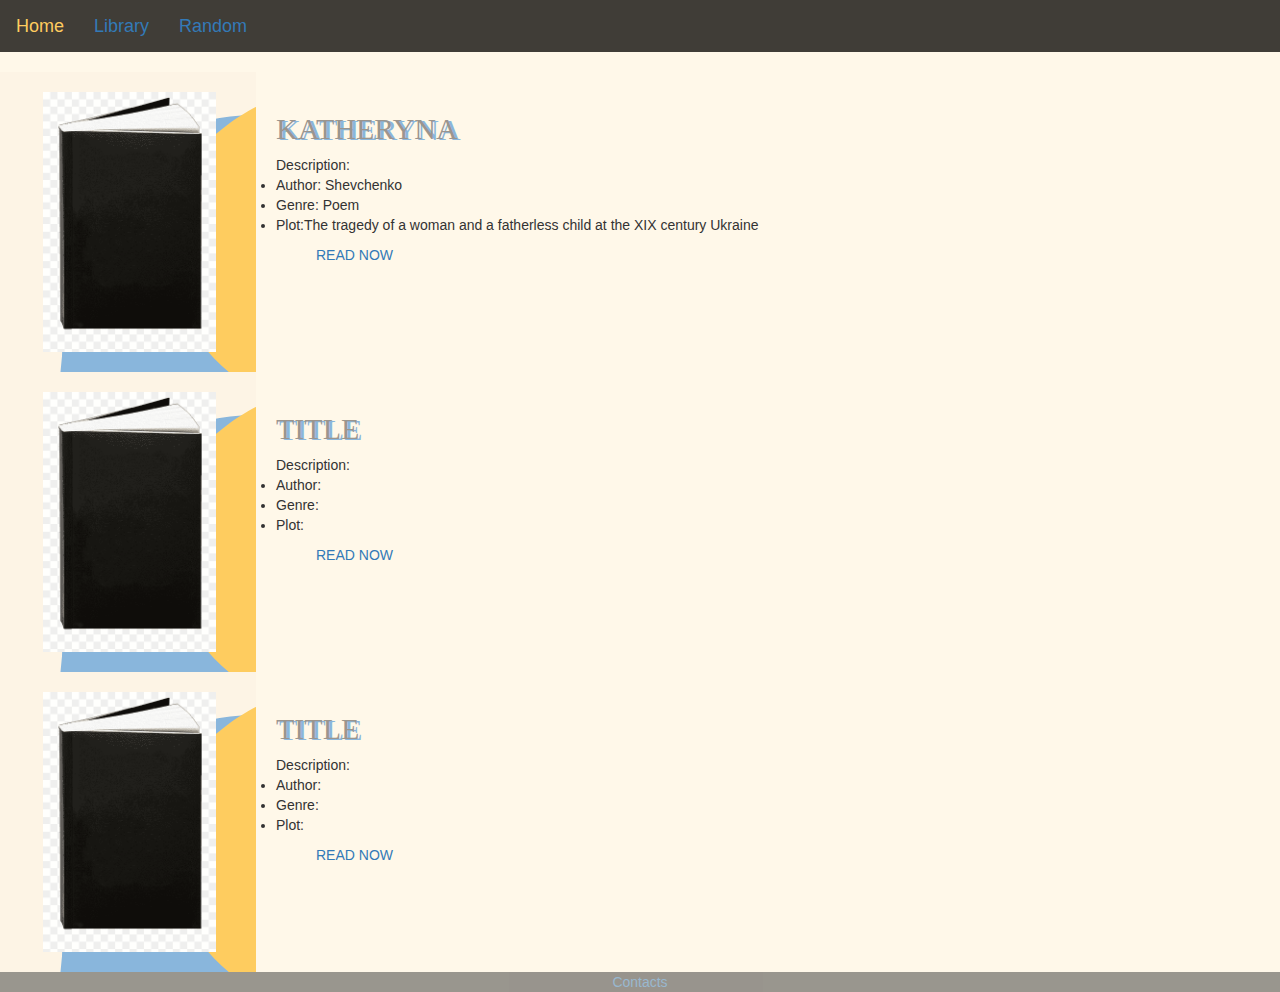
<file: library.html>
<!DOCTYPE html>

<html>

    <!-- NAVIGATION BAR-->
    <head>
        <div style="background-color: #403D37;">
          <nav class="navbar navbar-dark bg-dark">
            <a class='navbar-brand' href = 'index.html' style = "color: #fecc5f;">Home</a>
            <a class='navbar-brand' href = 'library.html'>Library</a>
            <a class='navbar-brand' href = 'random.html'>Random</a>
          </nav>
        </div>

        <meta charset="utf-8">
        <meta name="viewport" content="width=device-width, initial-scale=1">
        <link rel="stylesheet" href="https://maxcdn.bootstrapcdn.com/bootstrap/3.4.1/css/bootstrap.min.css">
        <script src="https://ajax.googleapis.com/ajax/libs/jquery/3.6.0/jquery.min.js"></script>
        <script src="https://maxcdn.bootstrapcdn.com/bootstrap/3.4.1/js/bootstrap.min.js"></script>
    </head>

    <link href = 'styles.css' rel = 'stylesheet'>

    <body>

        <section>
            <nav class = 'block1'>
                <i class = 'ghost'>-----</i><img alt = 'cover' src = 'slideexample.png' width = 80% height = 100% style = 'margin-left: auto;'>
            </nav>
            <article>
                <p>
                    <h2>KATHERYNA</h2>
                    Description:
                        <li>Author: Shevchenko</li>
                        <li>Genre: Poem</li>
                        <li>Plot:The tragedy of a woman and a fatherless child at the XIX century Ukraine</li>
                    <p></p>
                    <p><ul><a href = 'katheryna.html'>READ NOW</a></ul></p>
                </p>
            </article>
        </section>

        <section>
            <nav class = 'block1'>
                <i class = 'ghost'>-----</i><img alt = 'cover' src = 'slideexample.png' width = 80% height = 100% style = 'margin-left: auto;'>
            </nav>
            <article>
                <p>
                    <h2>TITLE</h2>
                    Description:
                        <li>Author:</li>
                        <li>Genre:</li>
                        <li>Plot:</li>
                    <p></p>
                    <p><ul><a href = ''>READ NOW</a></ul></p>
                </p>
            </article>
        </section>

        <section>
            <nav class = 'block1'>
                <i class = 'ghost'>-----</i><img alt = 'cover' src = 'slideexample.png' width = 80% height = 100% style = 'margin-left: auto;'>
            </nav>
            <article>
                <p>
                    <h2>TITLE</h2>
                    Description:
                        <li>Author:</li>
                        <li>Genre:</li>
                        <li>Plot:</li>
                    <p></p>
                    <p><ul><a href = ''>READ NOW</a></ul></p>
                </p>
            </article>
        </section>

        <footer style = 'color: #403c36'><a href = 'hello.html'>Contacts</a></footer>
    </body>
</html>
</file>
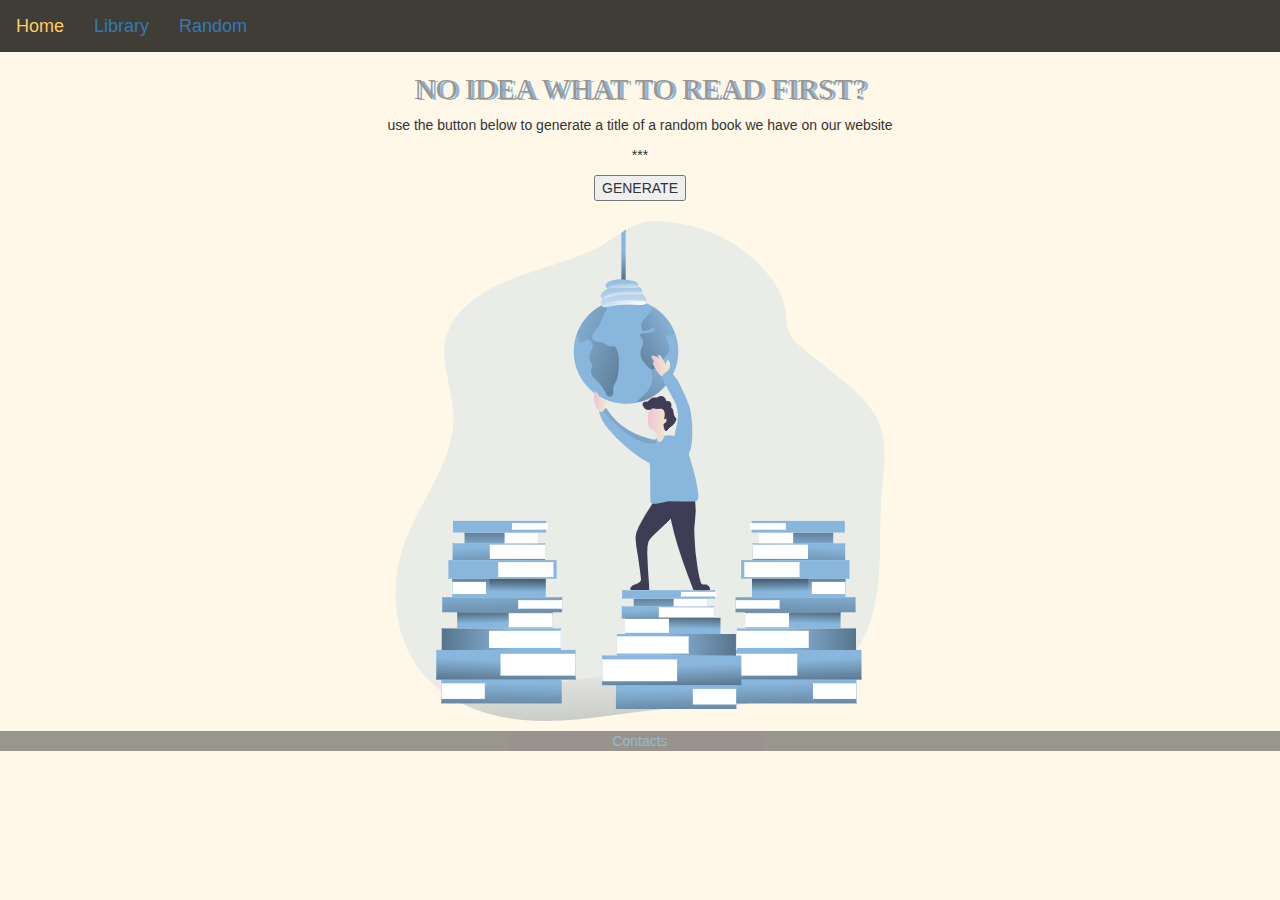
<file: random.html>
<!DOCTYPE html>

<html>

    <!-- NAVIGATION BAR-->
    <head>
        <div style="background-color: #403D37;">
          <nav class="navbar navbar-dark bg-dark">
            <a class='navbar-brand' href = 'index.html' style = "color: #fecc5f;">Home</a>
            <a class='navbar-brand' href = 'library.html'>Library</a>
            <a class='navbar-brand' href = 'random.html'>Random</a>
          </nav>
        </div>

        <meta charset="utf-8">
        <meta name="viewport" content="width=device-width, initial-scale=1">
        <link rel="stylesheet" href="https://maxcdn.bootstrapcdn.com/bootstrap/3.4.1/css/bootstrap.min.css">
        <script src="https://ajax.googleapis.com/ajax/libs/jquery/3.6.0/jquery.min.js"></script>
        <script src="https://maxcdn.bootstrapcdn.com/bootstrap/3.4.1/js/bootstrap.min.js"></script>
    </head>

    <link href = 'styles.css' rel = 'stylesheet'>

    <body style = 'text-align: center'>

      <div>
        <h2>NO IDEA WHAT TO READ FIRST?</h2>
        <p>use the button below to generate a title of a random book we have on our website</p>
        <p>***</p>
        <button id = "generate_idea">GENERATE</button>
        <p></p>
        <h2 id = 'output' class = 'title'style = 'text-decoration-line: overline; text-decoration-color: #fecc5f; color: #337ab7; text-shadow: none'></h2>
        <img alt = 'bulb' src = 'idea.png'>
        <p></p>
      </div>

      <script>
        //видавати рандомну цифру яка = ід книжки (сіквел) -> а потім селект тайтл
        //not complete
          function generate(){
              function getRandomIntInclusive(min, max) {
              min = Math.ceil(min);
              max = Math.floor(max);
              return Math.floor(Math.random() * (max - min + 1)) + min;}

              let result = getRandomIntInclusive(1,3);

              if (result == 1) {
                  //alert('book 1')
                  let message ='KATHERYNA';
                  document.getElementById('output').innerHTML = message;
              }
              else if(result == 2) {
                  let message ='book 2';
                  document.getElementById('output').innerHTML = message;
              }
              else {
                  let message ='book 3';
                  document.getElementById('output').innerHTML = message;
              }
            }
              //alert(result);
              document.querySelector('#generate_idea').addEventListener('click', generate);
      </script>

        <footer style = 'color: #403c36'><a href = 'hello.html'>Contacts</a></footer>
    </body>
</html>
</file>
<file: styles.css>
.shapka {
    background-image: url('bcdiv.png');
    background-repeat: no-repeat;
    background-size: 100%, 200px;
  }

.caption
{
    text-align: center;
    font-size: large;
}

.center {
  margin-left: auto;
  margin-right: auto;
  }


h1
  {
    text-shadow:3px 1px #9B958E;
    color: #FFF8E9;
    font-family: Georgia, serif;
  }

h2
{
  text-shadow:3px 1px #89B6DC;
  color: #9B958E;
  font-family: Georgia, serif;
  }

body
  {
    background-color: #FFF8E9;
  }

.white
{
    color: #FFF8E9;
    text-shadow:3px 1px #9B958E;
}

.blue
{
  color: #89B6DC;
}

.white_no_shadow{
  color: #FFF8E9
}

.block {
  display:block;
  float: left;
  width: 20%;
  height: 300px;
  background: #89b6dc;
  padding: 20px;
}

article {
  float: left;
  padding: 20px;
  width: 80%;
  height: 300px;
}

section::after {
  content: "";
  display: table;
  clear: both;
}

footer {
  display: block;
  background-color: #333333;
  width: 100%;
  opacity: 0.5;
  text-align: center;
}

.block1 {
  display: block;
  float: left;
  width: 20%;
  height: 300px;
  background-image: url('bccover.png');
  padding: 20px;
}

.ghost {
  opacity: 0.0;
}

.K1 {
  text-align: center;
}

a[href="library.html"] {

  text-decoration:none;
}

.quote {
  background-color : #9B958E;
  color: #FDF4E5;
  font-family: Georgia, serif;
}


/*.dropdown-menu {
  text-align: center;
  margin: 2% auto;
}

.dropdown-item {
  text-align: center;
  margin: 1% auto;
}

/*figcaption {
  background-color: black;
  color: white;
  font-style: italic;
  padding: 2px;
  text-align: center;
}
/*.l_square {
  display: block;
  height: 100%;
  width: 20%;
  float: left;
  color: #000000;
  opacity: 0.33;
}
</file>
